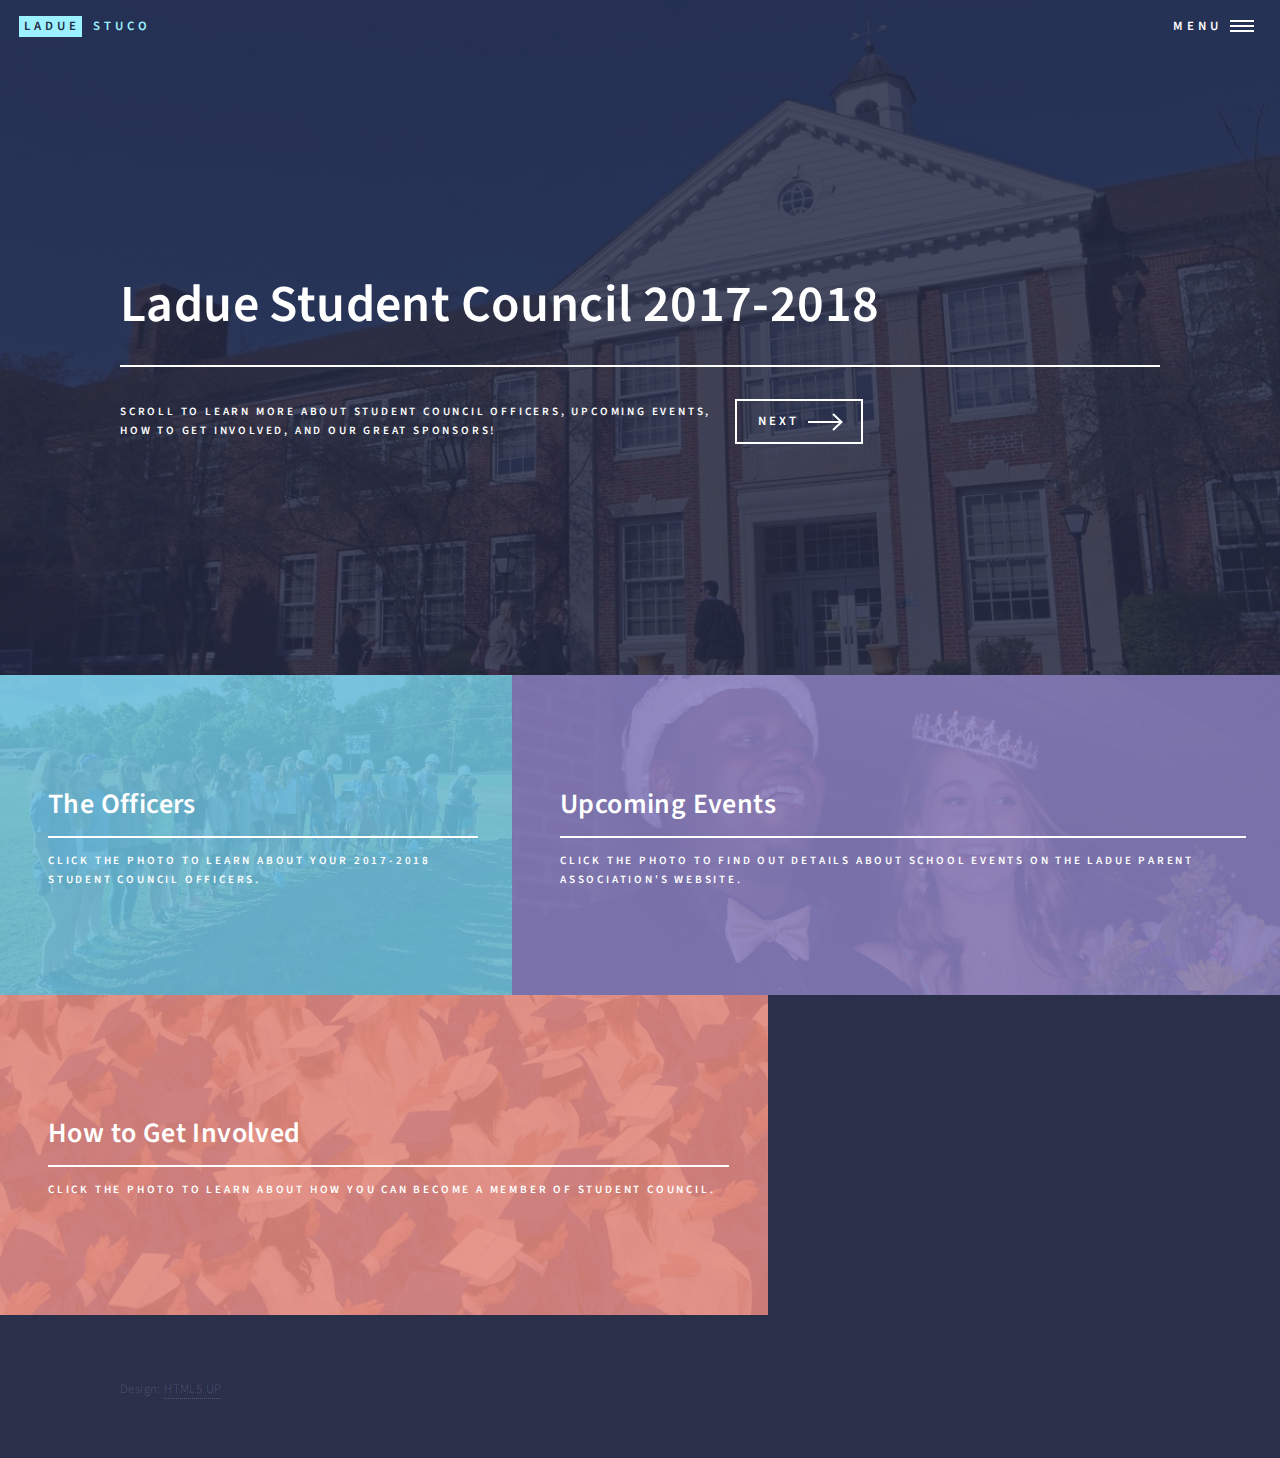
<file: html5up-forty/index.html>
<!DOCTYPE HTML>
<!--
	Forty by HTML5 UP
	html5up.net | @ajlkn
	Free for personal and commercial use under the CCA 3.0 license (html5up.net/license)
-->
<html>
	<head>
		<title>Ladue STUCO</title>
		<meta charset="utf-8" />
		<meta name="viewport" content="width=device-width, initial-scale=1, user-scalable=no" />
		<!--[if lte IE 8]><script src="assets/js/ie/html5shiv.js"></script><![endif]-->
		<link rel="stylesheet" href="assets/css/main.css" />
		<!--[if lte IE 9]><link rel="stylesheet" href="assets/css/ie9.css" /><![endif]-->
		<!--[if lte IE 8]><link rel="stylesheet" href="assets/css/ie8.css" /><![endif]-->
	</head>
	<body>

		<!-- Wrapper -->
			<div id="wrapper">

				<!-- Header -->
					<header id="header" class="alt">
						<a href="index.html" class="logo"><strong>Ladue</strong> <span>STUCO</span></a>
						<nav>
							<a href="#menu">Menu</a>
						</nav>
					</header>

				<!-- Menu -->
					<nav id="menu">
						<ul class="links">
							<li><a href="index.html">Home</a></li>
						</ul>
					</nav>

				<!-- Banner -->
					<section id="banner" class="major">
						<div class="inner">
							<header class="major">
								<h1>Ladue Student Council 2017-2018</h1>
							</header>
							<div class="content">
								<p>Scroll to learn more about Student Council officers, upcoming events, <br> how to get involved, and our great sponsors! </p>
								<ul class="actions">
									<li><a href="#one" class="button next scrolly">Next</a></li>
								</ul>
							</div>
						</div>
					</section>

				<!-- Main -->
					<div id="main">

						<!-- One -->
							<section id="one" class="tiles">
								<article>
									<span class="image">
										<img src="images/officer-banner.jpg" alt="" />
									</span>
									<header class="major">
										<h3><a href="officers.html" class="link">The Officers</a></h3>
										<p>Click the photo to learn about your 2017-2018 Student Council Officers.</p>
									</header>
								</article>
								<article>
									<span class="image">
										<img src="images/Prom-67.jpg" alt="" />
									</span>
									<header class="major">
										<h3><a href="events.html" class="link">Upcoming Events</a></h3>
										<p>Click the photo to find out details about school events on the Ladue Parent Association's website.</p>
									</header>
								</article>
								<article>
									<span class="image">
										<img src="images/grad.jpg" alt="" />
									</span>
									<header class="major">
										<h3><a href="involved.html" class="link">How to Get Involved</a></h3>
										<p>Click the photo to learn about how you can become a member of Student Council.</p>
									</header>
								<!--</article>-->
								<!--<article>-->
								<!--	<span class="image">-->
								<!--		<img src="images/stuco.jpg" alt="" />-->
								<!--	</span>-->
								<!--	<header class="major">-->
								<!--		<h3><a href="sponsors.html" class="link">Our Sponsors</a></h3>-->
								<!--		<p>Click the photo to find out more about our sponsors, Mr. Goldwasser and Mr. Saxton.</p>-->
								<!--	</header>-->
								</article>
							</section>
							

				<!-- Footer -->
					<footer id="footer">
						<div class="inner">
							
							<ul class="copyright">
								<li>Design: <a href="https://html5up.net">HTML5 UP</a></li>
							</ul>
						</div>
					</footer>

			</div>

		<!-- Scripts -->
			<script src="assets/js/jquery.min.js"></script>
			<script src="assets/js/jquery.scrolly.min.js"></script>
			<script src="assets/js/jquery.scrollex.min.js"></script>
			<script src="assets/js/skel.min.js"></script>
			<script src="assets/js/util.js"></script>
			<!--[if lte IE 8]><script src="assets/js/ie/respond.min.js"></script><![endif]-->
			<script src="assets/js/main.js"></script>

	</body>
</html>
</file>
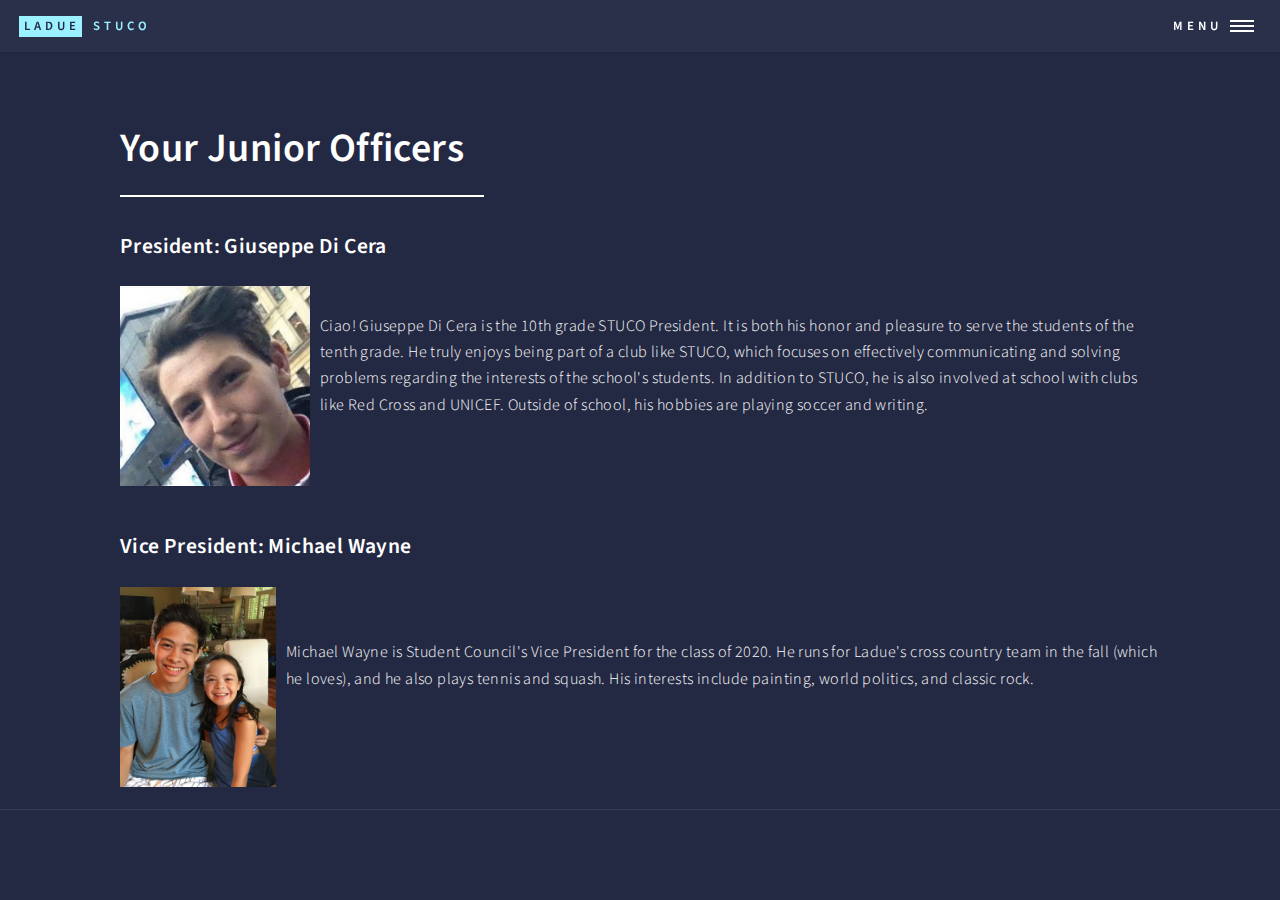
<file: html5up-forty/10thof.html>
<!DOCTYPE HTML>
<!--
	Forty by HTML5 UP
	html5up.net | @ajlkn
	Free for personal and commercial use under the CCA 3.0 license (html5up.net/license)
-->
<html>
	<head>
		<title>Your Sophomore Officers</title>
		<meta charset="utf-8" />
		<meta name="viewport" content="width=device-width, initial-scale=1, user-scalable=no" />
		<!--[if lte IE 8]><script src="assets/js/ie/html5shiv.js"></script><![endif]-->
		<link rel="stylesheet" href="assets/css/main.css" />
		<!--[if lte IE 9]><link rel="stylesheet" href="assets/css/ie9.css" /><![endif]-->
		<!--[if lte IE 8]><link rel="stylesheet" href="assets/css/ie8.css" /><![endif]-->
	</head>
	<body>

		<!-- Wrapper -->
			<div id="wrapper">

				<!-- Header -->
					<header id="header">
						<a href="index.html" class="logo"><strong>Ladue</strong> <span>STUCO</span></a>
						<nav>
							<a href="#menu">Menu</a>
						</nav>
					</header>

				<!-- Menu -->
			<nav id="menu">
						<ul class="links">
							<li><a href="index.html">Home</a></li>
						</ul>
					</nav>

				<!-- Main -->
					<div id="main" class="alt">

						<!-- One -->
								<section id="one">
								<div class="inner">
									<header class="major">
										<h1>Your Junior Officers</h1>
									</header>
									<h3>President: Giuseppe Di Cera</h3>
									<img src= "images/GDC.jpg" height= "200" width= "200">
									<br>
									<p>Ciao! Giuseppe Di Cera is the 10th grade STUCO President. It is both his honor and pleasure to serve the students of the tenth grade. He truly enjoys being part of a  club like STUCO, which focuses on effectively communicating and solving problems regarding the interests of the school's students. In addition to STUCO, he is also involved at school with clubs like Red Cross and UNICEF. Outside of school, his hobbies are playing soccer and writing. </p>
									<br><br><br>
									<h3>Vice President: Michael Wayne</h3>
									<img src= "images/Michael.jpg" height= "200" width= "166">
									<br><br>
									<p>Michael Wayne is Student Council's Vice President for the class of 2020. He runs for Ladue's cross country team in the fall (which he loves), and he also plays tennis and squash. His interests include painting, world politics, and classic rock.</p>
									<br><br>
									<!--<h3>Treasurer: Monty Rickey</h3>-->
									<!--<img src= "images/Monty.jpg" height= "200" width= "150">-->
									<!--<br><br><br>-->
									<!--<p>Monty Rickey is a junior, who enjoys sports, she runs cross country and swims. She is also involved in German Honor Society, NHS, and DECA. Her favorite activities include sleeping in late, eating ice cream, and watching Dance Moms.</p>-->
									<!--<br><br><br>-->
									<!--<h3>Secretary: Ope Falako</h3>-->
									<!--<p>Ope...</p>-->
								</div>
							</section>


		<!-- Scripts -->
			<script src="assets/js/jquery.min.js"></script>
			<script src="assets/js/jquery.scrolly.min.js"></script>
			<script src="assets/js/jquery.scrollex.min.js"></script>
			<script src="assets/js/skel.min.js"></script>
			<script src="assets/js/util.js"></script>
			<!--[if lte IE 8]><script src="assets/js/ie/respond.min.js"></script><![endif]-->
			<script src="assets/js/main.js"></script>

	</body>
</html>
</file>
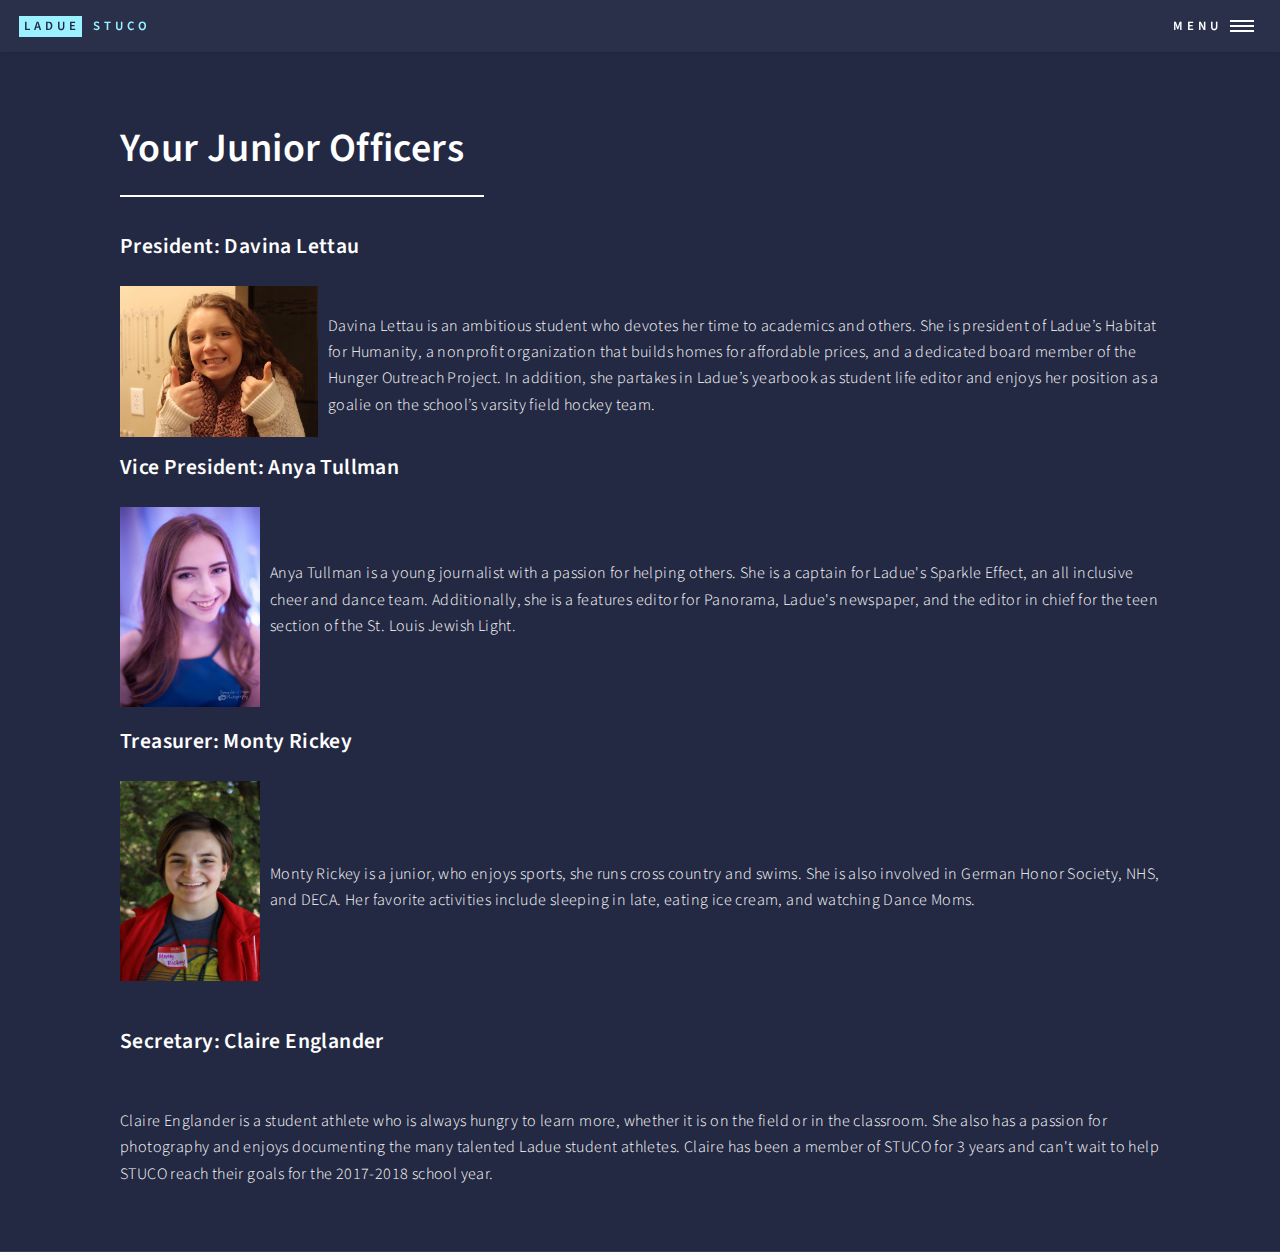
<file: html5up-forty/11thof.html>
<!DOCTYPE HTML>
<!--
	Forty by HTML5 UP
	html5up.net | @ajlkn
	Free for personal and commercial use under the CCA 3.0 license (html5up.net/license)
-->
<html>
	<head>
		<title>Your Junior Officers</title>
		<meta charset="utf-8" />
		<meta name="viewport" content="width=device-width, initial-scale=1, user-scalable=no" />
		<!--[if lte IE 8]><script src="assets/js/ie/html5shiv.js"></script><![endif]-->
		<link rel="stylesheet" href="assets/css/main.css" />
		<!--[if lte IE 9]><link rel="stylesheet" href="assets/css/ie9.css" /><![endif]-->
		<!--[if lte IE 8]><link rel="stylesheet" href="assets/css/ie8.css" /><![endif]-->
	</head>
	<body>

		<!-- Wrapper -->
			<div id="wrapper">

				<!-- Header -->
					<header id="header">
						<a href="index.html" class="logo"><strong>Ladue</strong> <span>STUCO</span></a>
						<nav>
							<a href="#menu">Menu</a>
						</nav>
					</header>

				<!-- Menu -->
					<nav id="menu">
						<ul class="links">
							<li><a href="index.html">Home</a></li>
						</ul>
					</nav>

				<!-- Main -->
					<div id="main" class="alt">

						<!-- One -->
								<section id="one">
								<div class="inner">
									<header class="major">
										<h1>Your Junior Officers</h1>
									</header>
									<h3>President: Davina Lettau</h3>
									<img src= "images/Davina.jpg" height= 20% width= 20%>
									<br>
									<p>Davina Lettau is an ambitious student who devotes her time to academics and others. She is president of Ladue’s Habitat for Humanity, a nonprofit organization that builds homes for affordable prices, and a dedicated board member of the Hunger Outreach Project. In addition, she partakes in Ladue’s yearbook as student life editor and enjoys her position as a goalie on the school’s varsity field hockey team.</p>
									<h3>Vice President: Anya Tullman</h3>
									<img src= "images/Anya.JPG" height= "200" width= "150">
									<br><br>
									<p>Anya Tullman is a young journalist with a passion for helping others. She is a captain for Ladue's Sparkle Effect, an all inclusive cheer and dance team. Additionally, she is a features editor for Panorama, Ladue's newspaper, and the editor in chief for the teen section of the St. Louis Jewish Light.</p>
									<br><br>
									<h3>Treasurer: Monty Rickey</h3>
									<img src= "images/Monty.jpg" height= "200" width= "150">
									<br><br><br>
									<p>Monty Rickey is a junior, who enjoys sports, she runs cross country and swims. She is also involved in German Honor Society, NHS, and DECA. Her favorite activities include sleeping in late, eating ice cream, and watching Dance Moms.</p>
									<br><br><br>
									<h3>Secretary: Claire Englander</h3>
								
									<br>
									<p>Claire Englander is a student athlete who is always hungry to learn more, whether it is on the field or in the classroom. She also has a passion for photography and enjoys documenting the many talented Ladue student athletes. Claire has been a member of STUCO for 3 years and can't wait to help STUCO reach their goals for the 2017-2018 school year. </p>
								</div>
							</section>

					</div>



		<!-- Scripts -->
			<script src="assets/js/jquery.min.js"></script>
			<script src="assets/js/jquery.scrolly.min.js"></script>
			<script src="assets/js/jquery.scrollex.min.js"></script>
			<script src="assets/js/skel.min.js"></script>
			<script src="assets/js/util.js"></script>
			<!--[if lte IE 8]><script src="assets/js/ie/respond.min.js"></script><![endif]-->
			<script src="assets/js/main.js"></script>

	</body>
</html>
</file>
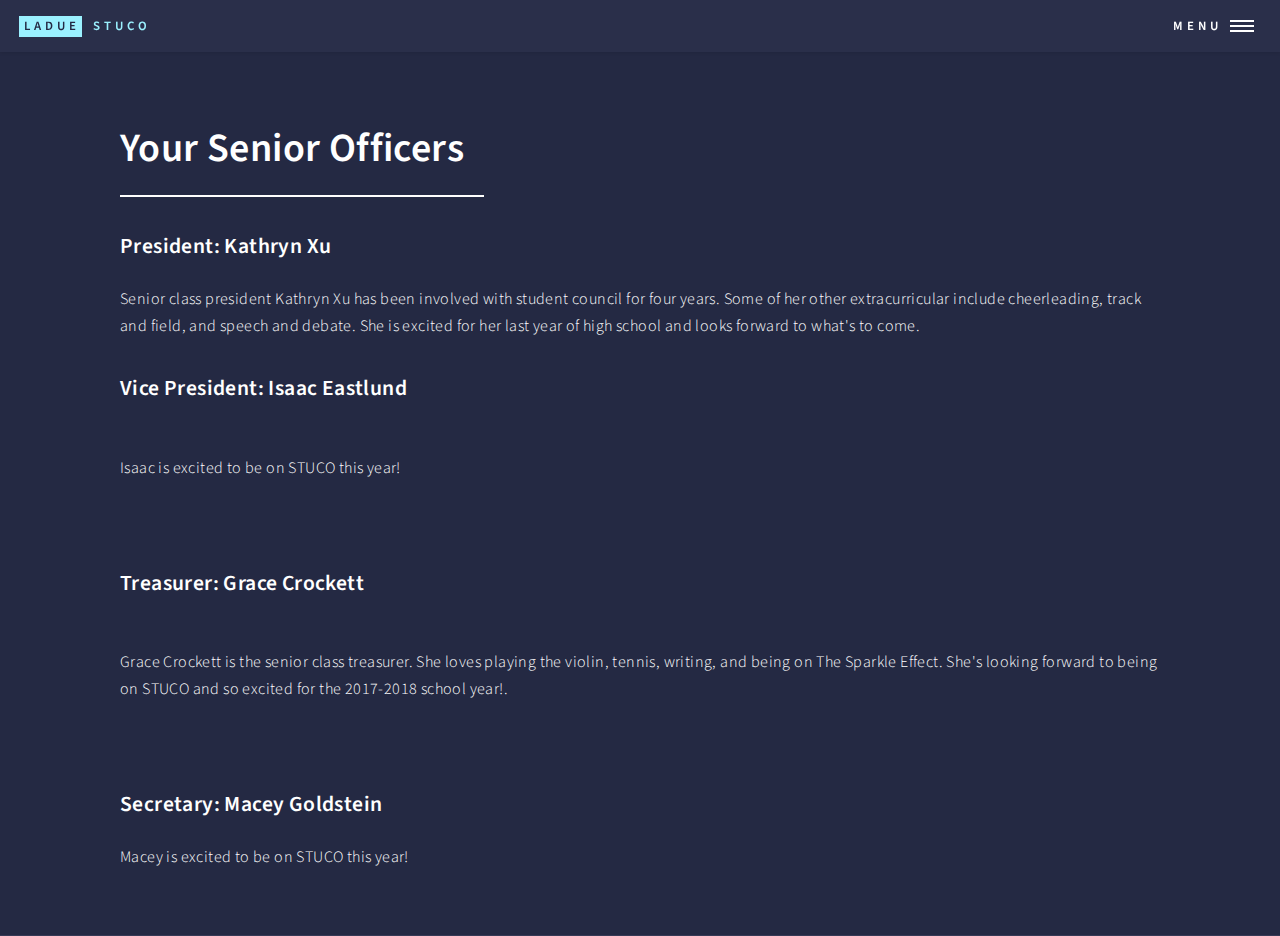
<file: html5up-forty/12thof.html>
<!DOCTYPE HTML>
<!--
	Forty by HTML5 UP
	html5up.net | @ajlkn
	Free for personal and commercial use under the CCA 3.0 license (html5up.net/license)
-->
<html>
	<head>
		<title>Your Senior Officers</title>
		<meta charset="utf-8" />
		<meta name="viewport" content="width=device-width, initial-scale=1, user-scalable=no" />
		<!--[if lte IE 8]><script src="assets/js/ie/html5shiv.js"></script><![endif]-->
		<link rel="stylesheet" href="assets/css/main.css" />
		<!--[if lte IE 9]><link rel="stylesheet" href="assets/css/ie9.css" /><![endif]-->
		<!--[if lte IE 8]><link rel="stylesheet" href="assets/css/ie8.css" /><![endif]-->
	</head>
	<body>

		<!-- Wrapper -->
			<div id="wrapper">

				<!-- Header -->
					<header id="header">
						<a href="index.html" class="logo"><strong>Ladue</strong> <span>STUCO</span></a>
						<nav>
							<a href="#menu">Menu</a>
						</nav>
					</header>

				<!-- Menu -->
					<nav id="menu">
						<ul class="links">
							<li><a href="index.html">Home</a></li>
						</ul>
					</nav>

				<!-- Main -->
					<div id="main" class="alt">

						<!-- One -->
								<section id="one">
								<div class="inner">
									<header class="major">
										<h1>Your Senior Officers</h1>
									</header>
									<h3>President: Kathryn Xu</h3>
									<p>Senior class president Kathryn Xu has been involved with student council for four years. Some of her other extracurricular include cheerleading, track and field, and speech and debate. She is excited for her last year of high school and looks forward to what's to come.</p>
									<h3>Vice President: Isaac Eastlund</h3>
									<br>
									<p>Isaac is excited to be on STUCO this year!</p>
									<br><br>
									<h3>Treasurer: Grace Crockett</h3>
									<br>
									<p>Grace Crockett is the senior class treasurer. She loves playing the violin, tennis, writing, and being on The Sparkle Effect. She's looking forward to being on STUCO and so excited for the 2017-2018 school year!.</p>
									<br><br>
									<h3>Secretary: Macey Goldstein</h3>
									<p>Macey is excited to be on STUCO this year!</p>
								</div>
							</section>

					</div>

		<!-- Scripts -->
			<script src="assets/js/jquery.min.js"></script>
			<script src="assets/js/jquery.scrolly.min.js"></script>
			<script src="assets/js/jquery.scrollex.min.js"></script>
			<script src="assets/js/skel.min.js"></script>
			<script src="assets/js/util.js"></script>
			<!--[if lte IE 8]><script src="assets/js/ie/respond.min.js"></script><![endif]-->
			<script src="assets/js/main.js"></script>

	</body>
</html>
</file>
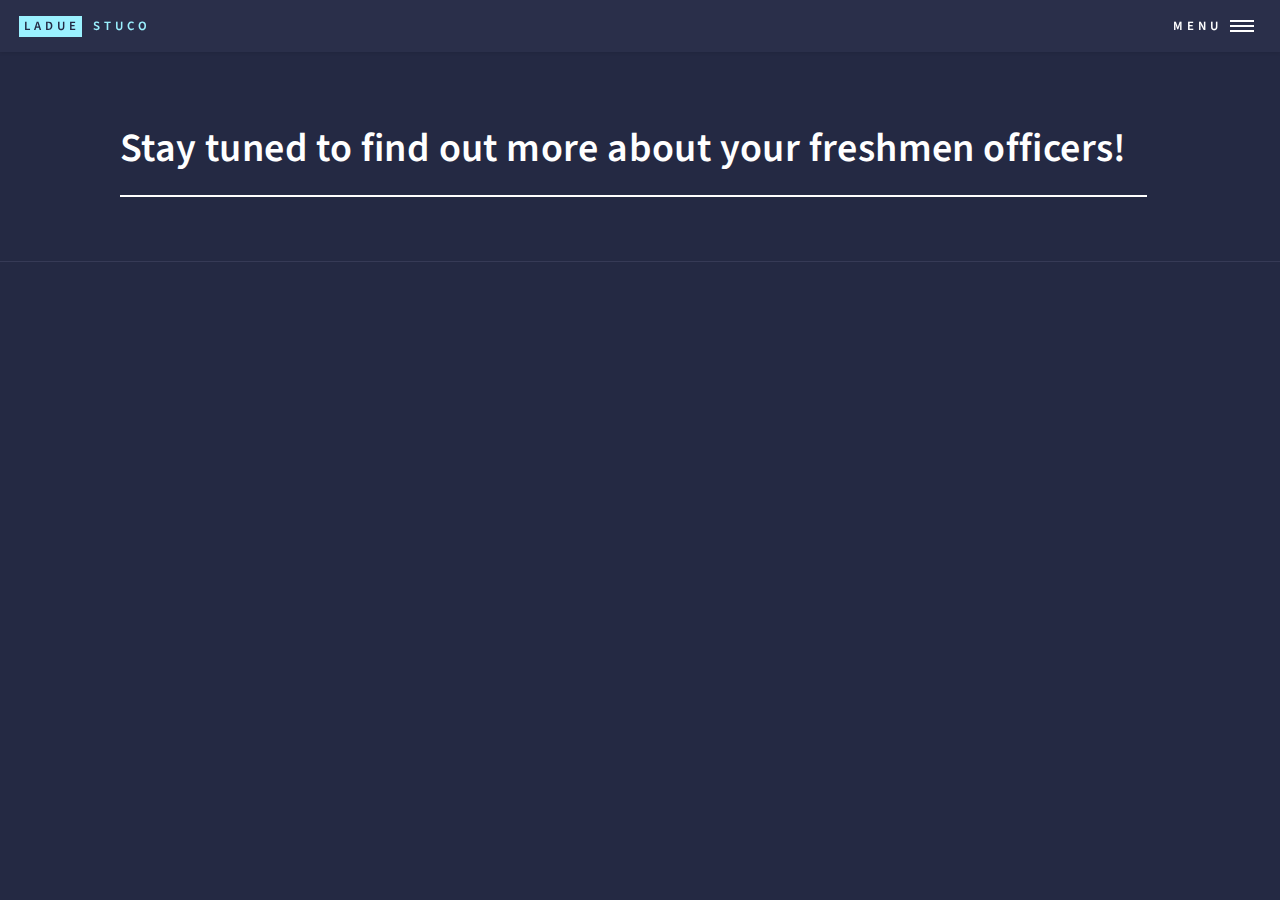
<file: html5up-forty/9thof.html>
<!DOCTYPE HTML>
<!--
	Forty by HTML5 UP
	html5up.net | @ajlkn
	Free for personal and commercial use under the CCA 3.0 license (html5up.net/license)
-->
<html>
	<head>
		<title>Your Freshman Officers</title>
		<meta charset="utf-8" />
		<meta name="viewport" content="width=device-width, initial-scale=1, user-scalable=no" />
		<!--[if lte IE 8]><script src="assets/js/ie/html5shiv.js"></script><![endif]-->
		<link rel="stylesheet" href="assets/css/main.css" />
		<!--[if lte IE 9]><link rel="stylesheet" href="assets/css/ie9.css" /><![endif]-->
		<!--[if lte IE 8]><link rel="stylesheet" href="assets/css/ie8.css" /><![endif]-->
	</head>
	<body>

		<!-- Wrapper -->
			<div id="wrapper">

				<!-- Header -->
					<header id="header">
						<a href="index.html" class="logo"><strong>Ladue</strong> <span>STUCO</span></a>
						<nav>
							<a href="#menu">Menu</a>
						</nav>
					</header>

				<!-- Menu -->
					<nav id="menu">
						<ul class="links">
							<li><a href="index.html">Home</a></li>
						</ul>
					</nav>

				<!-- Main -->
					<div id="main" class="alt">

						<!-- One -->
							<section id="one">
								<div class="inner">
									<header class="major">
										<h1>Stay tuned to find out more about your freshmen officers!</h1>
									</header>
								
							</section>

					</div>


		<!-- Scripts -->
			<script src="assets/js/jquery.min.js"></script>
			<script src="assets/js/jquery.scrolly.min.js"></script>
			<script src="assets/js/jquery.scrollex.min.js"></script>
			<script src="assets/js/skel.min.js"></script>
			<script src="assets/js/util.js"></script>
			<!--[if lte IE 8]><script src="assets/js/ie/respond.min.js"></script><![endif]-->
			<script src="assets/js/main.js"></script>

	</body>
</html>
</file>
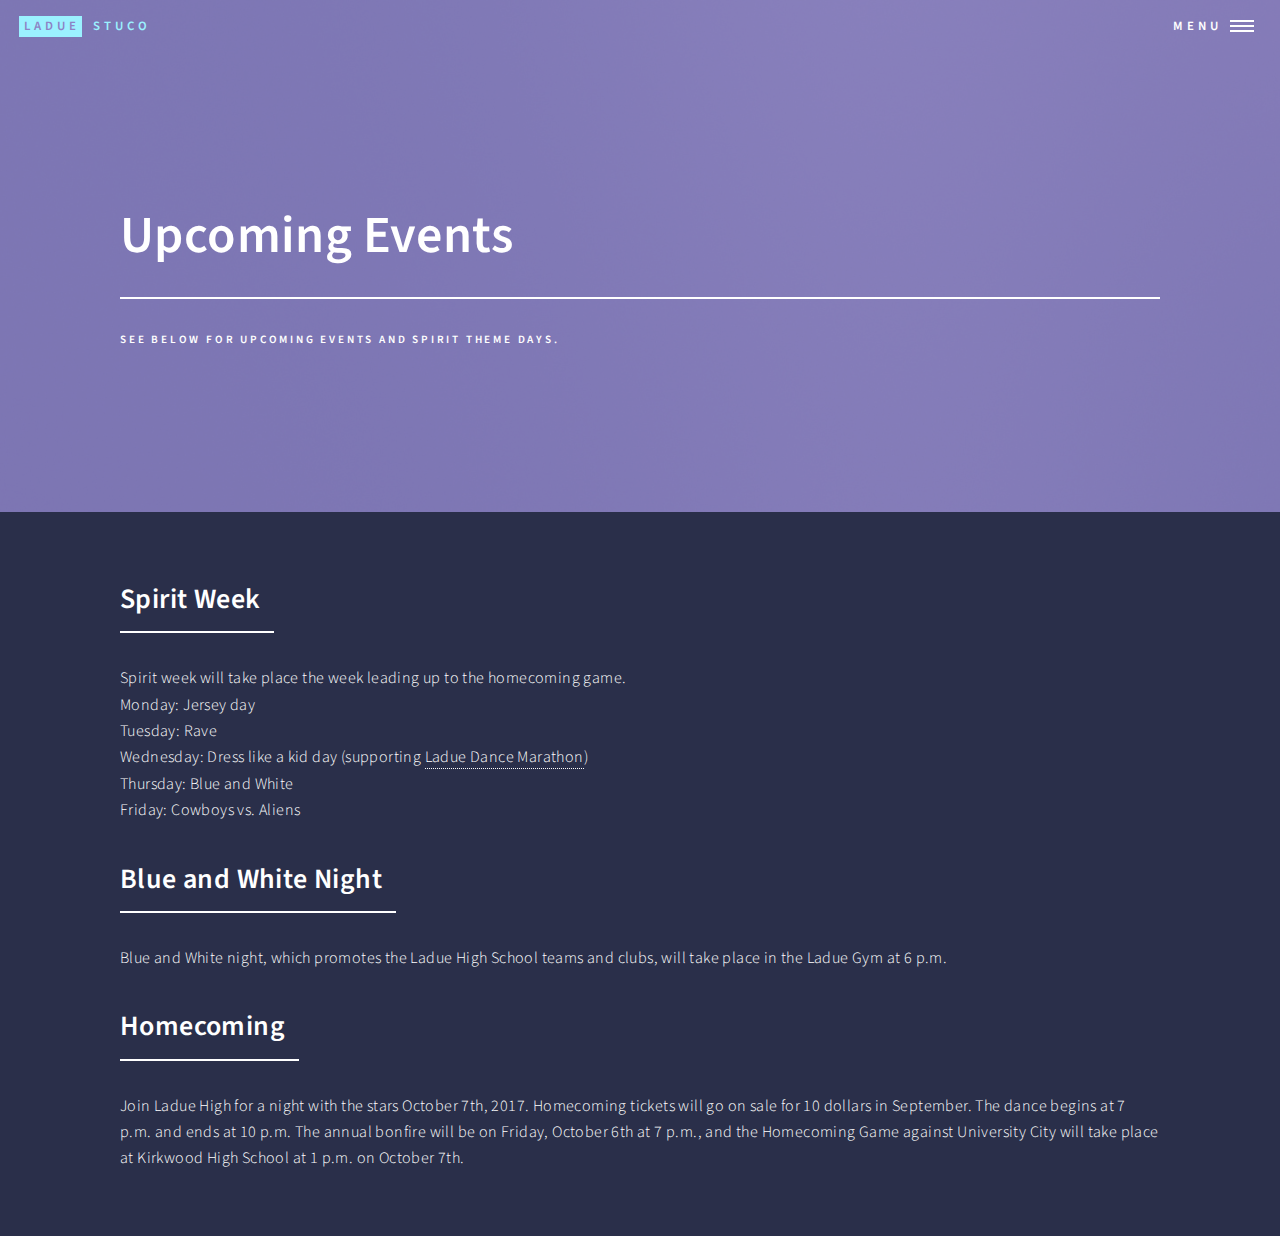
<file: html5up-forty/events.html>
<!DOCTYPE HTML>
<!--
	Forty by HTML5 UP
	html5up.net | @ajlkn
	Free for personal and commercial use under the CCA 3.0 license (html5up.net/license)
-->
<html>
	<head>
		<title>Ladue STUCO</title>
		<meta charset="utf-8" />
		<meta name="viewport" content="width=device-width, initial-scale=1, user-scalable=no" />
		<!--[if lte IE 8]><script src="assets/js/ie/html5shiv.js"></script><![endif]-->
		<link rel="stylesheet" href="assets/css/main.css" />
		<!--[if lte IE 9]><link rel="stylesheet" href="assets/css/ie9.css" /><![endif]-->
		<!--[if lte IE 8]><link rel="stylesheet" href="assets/css/ie8.css" /><![endif]-->
	</head>
	<body>

		<!-- Wrapper -->
			<div id="wrapper">

				<!-- Header -->
				<!-- Note: The "styleN" class below should match that of the banner element. -->
					<header id="header" class="alt style2">
						<a href="index.html" class="logo"><strong>Ladue</strong> <span>STUCO</span></a>
						<nav>
							<a href="#menu">Menu</a>
						</nav>
					</header>

				<!-- Menu -->
	<nav id="menu">
						<ul class="links">
							<li><a href="index.html">Home</a></li>
						</ul>
					</nav>

				<!-- Banner -->
				<!-- Note: The "styleN" class below should match that of the header element. -->
					<section id="banner" class="style2">
						<div class="inner">
							<span class="image">
								<img src="images/pic07.jpg" alt="" />
							</span>
							<header class="major">
								<h1>Upcoming Events</h1>
							</header>
							<div class="content">
								<p>See below for upcoming events and spirit theme days.</p>
							</div
						</div>
					</section>

				<!-- Main -->
					<div id="main">

						<!-- One -->
							<section id="one">
								<div class="inner">
									
										<header class="major">
										<h2>Spirit Week</h2>
									</header>
									<p>Spirit week will take place the week leading up to the homecoming game. <br> Monday: Jersey day <br>
									Tuesday: Rave <br>
									Wednesday: Dress like a kid day (supporting <a href="https://www.laduedm.com/">Ladue Dance Marathon</a>) <br>
									Thursday: Blue and White <br>
									Friday: Cowboys vs. Aliens
									</p>
									
										<header class="major">
										<h2>Blue and White Night</h2>
									</header>
									<p>Blue and White night, which promotes the Ladue High School teams and clubs, will take place in the Ladue Gym at 6 p.m. </p>
									
									
									<header class="major">
										<h2>Homecoming</h2>
									</header>
									<p>Join Ladue High for a night with the stars October 7th, 2017. Homecoming tickets will go on sale for 10 dollars in September. The dance begins at 7 p.m. and ends at 10 p.m. The annual bonfire will be on Friday, October 6th at 7 p.m., and the Homecoming Game against University City will take place at Kirkwood High School at 1 p.m. on October 7th.</p>
									
						
								</div>
							</section>

						<!-- Two -->

			</div>

		<!-- Scripts -->
			<script src="assets/js/jquery.min.js"></script>
			<script src="assets/js/jquery.scrolly.min.js"></script>
			<script src="assets/js/jquery.scrollex.min.js"></script>
			<script src="assets/js/skel.min.js"></script>
			<script src="assets/js/util.js"></script>
			<!--[if lte IE 8]><script src="assets/js/ie/respond.min.js"></script><![endif]-->
			<script src="assets/js/main.js"></script>

	</body>
</html>
</file>
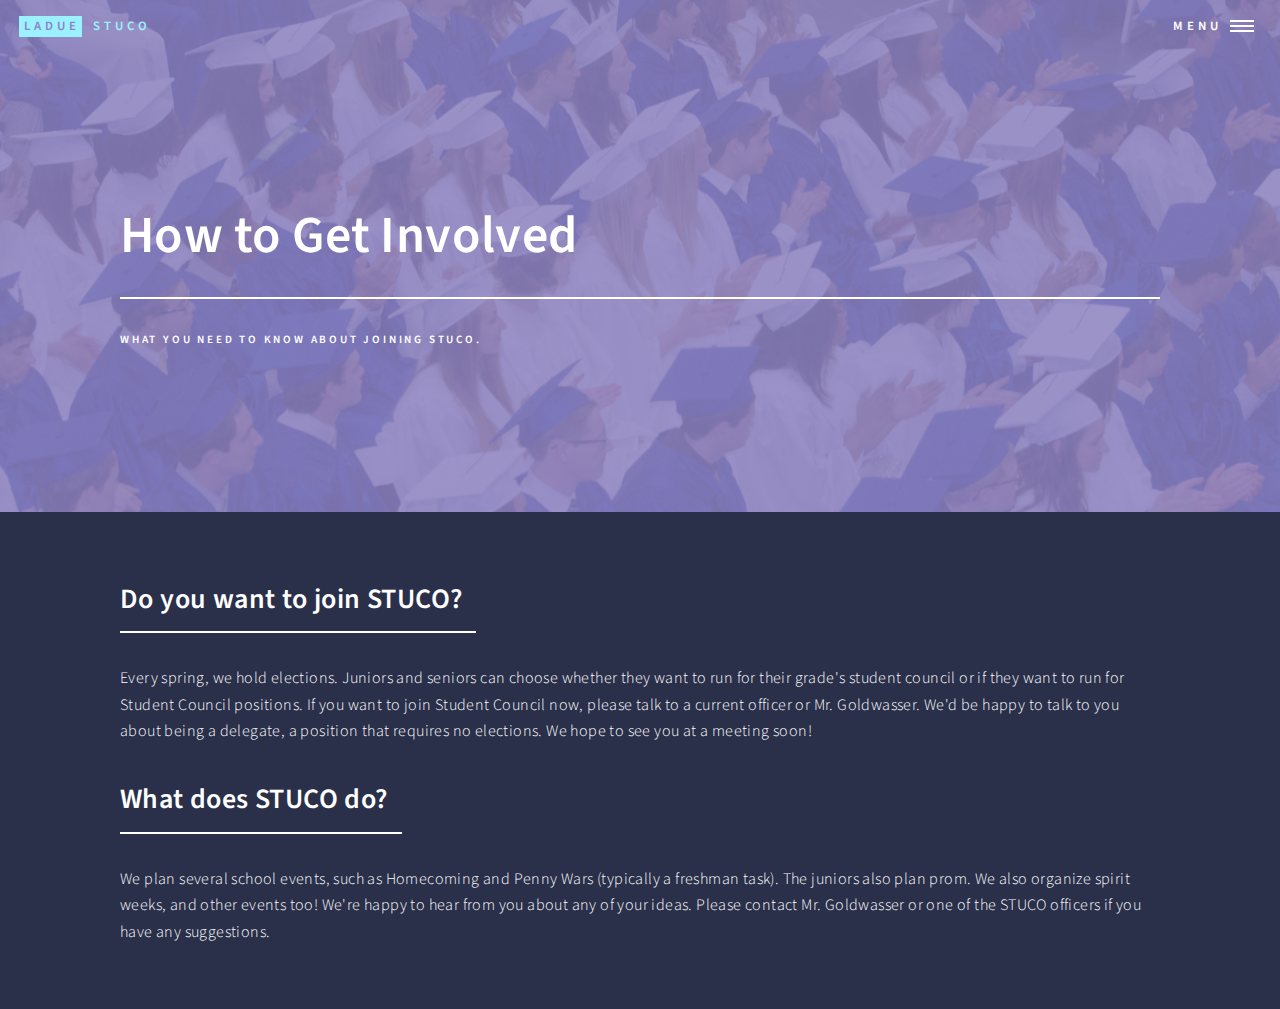
<file: html5up-forty/involved.html>
<!DOCTYPE HTML>
<!--
	Forty by HTML5 UP
	html5up.net | @ajlkn
	Free for personal and commercial use under the CCA 3.0 license (html5up.net/license)
-->
<html>
	<head>
		<title>How To Get Involved</title>
		<meta charset="utf-8" />
		<meta name="viewport" content="width=device-width, initial-scale=1, user-scalable=no" />
		<!--[if lte IE 8]><script src="assets/js/ie/html5shiv.js"></script><![endif]-->
		<link rel="stylesheet" href="assets/css/main.css" />
		<!--[if lte IE 9]><link rel="stylesheet" href="assets/css/ie9.css" /><![endif]-->
		<!--[if lte IE 8]><link rel="stylesheet" href="assets/css/ie8.css" /><![endif]-->
	</head>
	<body>

		<!-- Wrapper -->
			<div id="wrapper">

				<!-- Header -->
				<!-- Note: The "styleN" class below should match that of the banner element. -->
					<header id="header" class="alt style2">
						<a href="index.html" class="logo"><strong>Ladue</strong> <span>STUCO</span></a>
						<nav>
							<a href="#menu">Menu</a>
						</nav>
					</header>

				<!-- Menu -->
	<nav id="menu">
						<ul class="links">
							<li><a href="index.html">Home</a></li>
						</ul>
					</nav>

				<!-- Banner -->
				<!-- Note: The "styleN" class below should match that of the header element. -->
					<section id="banner" class="style2">
						<div class="inner">
							<span class="image">
								<img src="images/grad.jpg" alt="" />
							</span>
							<header class="major">
								<h1>How to Get Involved</h1>
							</header>
							<div class="content">
								<p>What you need to know about joining STUCO.</p>
							</div>
						</div>
					</section>

				<!-- Main -->
					<div id="main">

						<!-- One -->
							<section id="one">
								<div class="inner">
									<header class="major">
										<h2>Do you want to join STUCO?</h2>
									</header>
									<p>Every spring, we hold elections. Juniors and seniors can choose whether they want to run for their grade's student council or if they want to run for Student Council positions. If you want to join Student Council now, please talk to a current officer or Mr. Goldwasser. We'd be happy to talk to you about being a delegate, a position that requires no elections. We hope to see you at a meeting soon! </p>
									<header>
									<div class="inner">
									<header class="major">	
										<h2>What does STUCO do?</h2>
									</header>
									<p>We plan several school events, such as Homecoming and Penny Wars (typically a freshman task). The juniors also plan prom. We also organize spirit weeks, and other events too! We're happy to hear from you about any of your ideas. Please contact Mr. Goldwasser or one of the STUCO officers if you have any suggestions.</p>
								</div>
								</div>
							</section>

				
			</div>

		<!-- Scripts -->
			<script src="assets/js/jquery.min.js"></script>
			<script src="assets/js/jquery.scrolly.min.js"></script>
			<script src="assets/js/jquery.scrollex.min.js"></script>
			<script src="assets/js/skel.min.js"></script>
			<script src="assets/js/util.js"></script>
			<!--[if lte IE 8]><script src="assets/js/ie/respond.min.js"></script><![endif]-->
			<script src="assets/js/main.js"></script>

	</body>
</html>
</file>
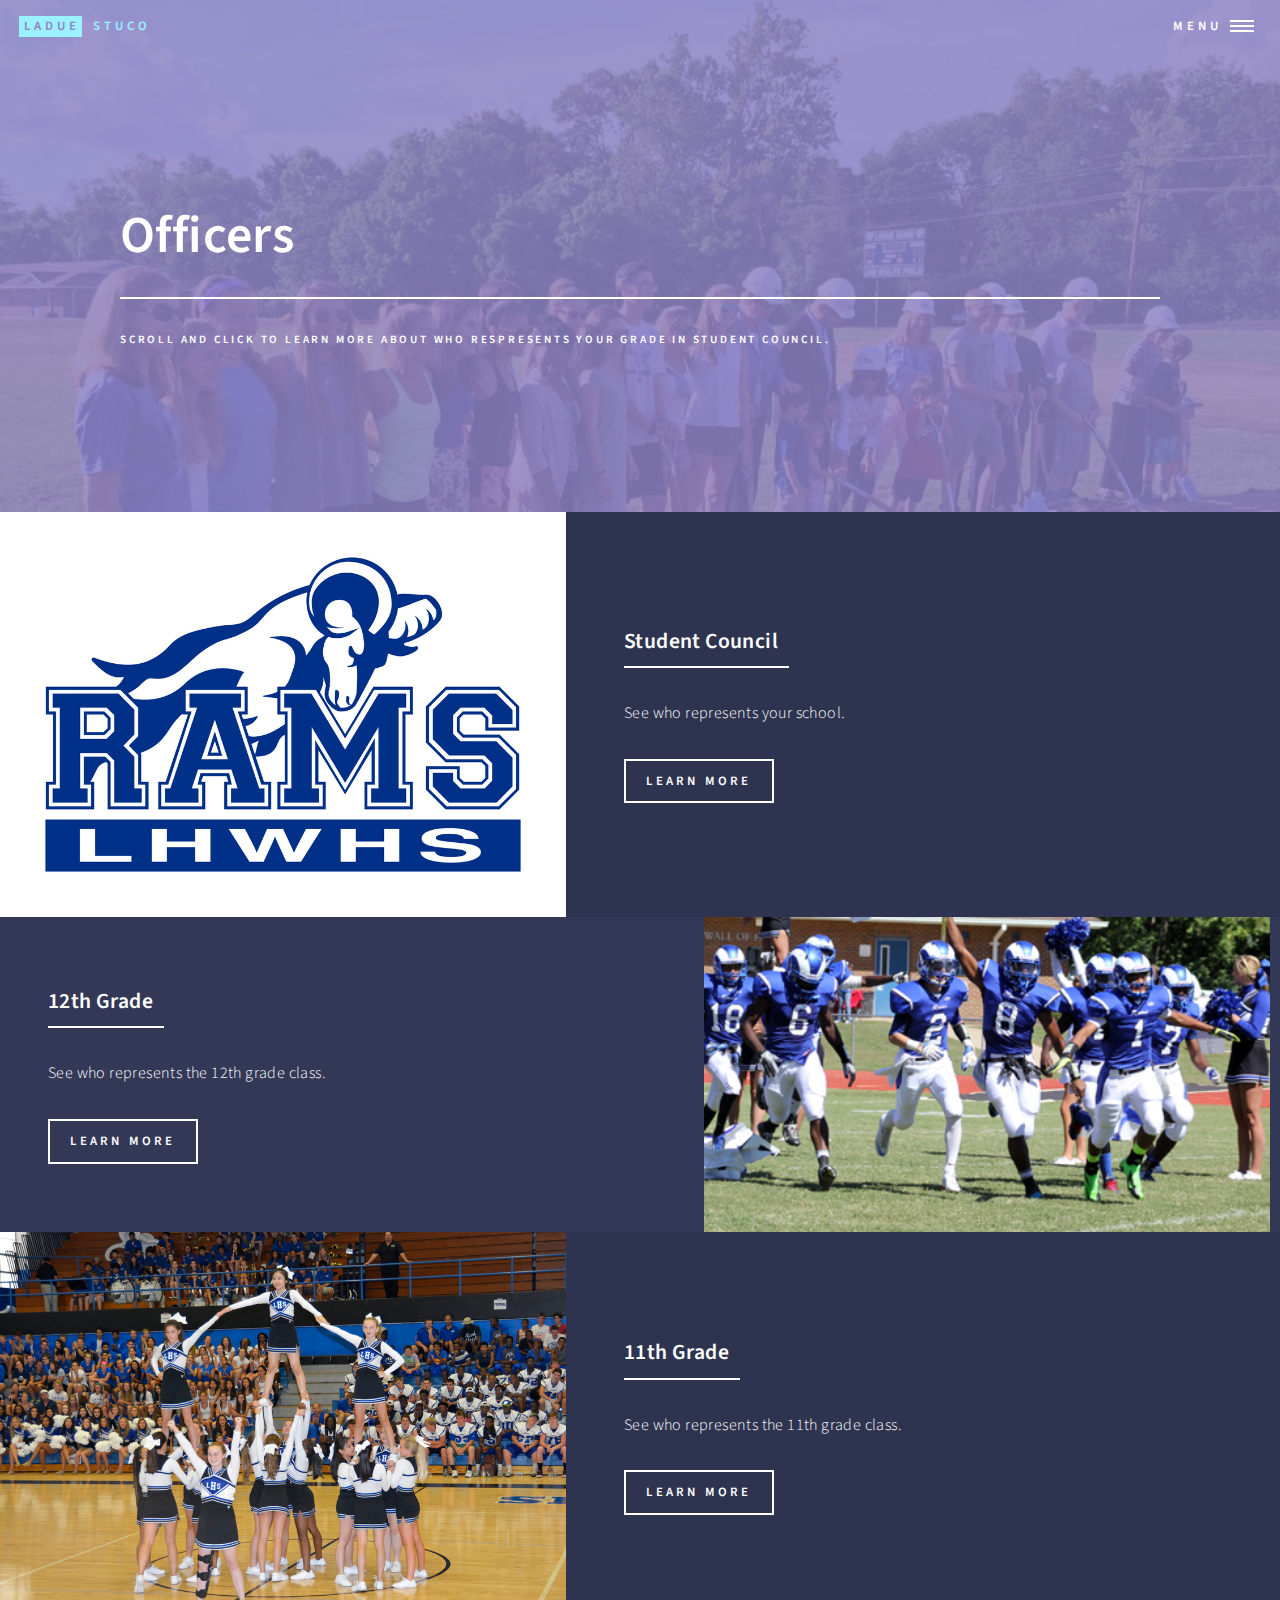
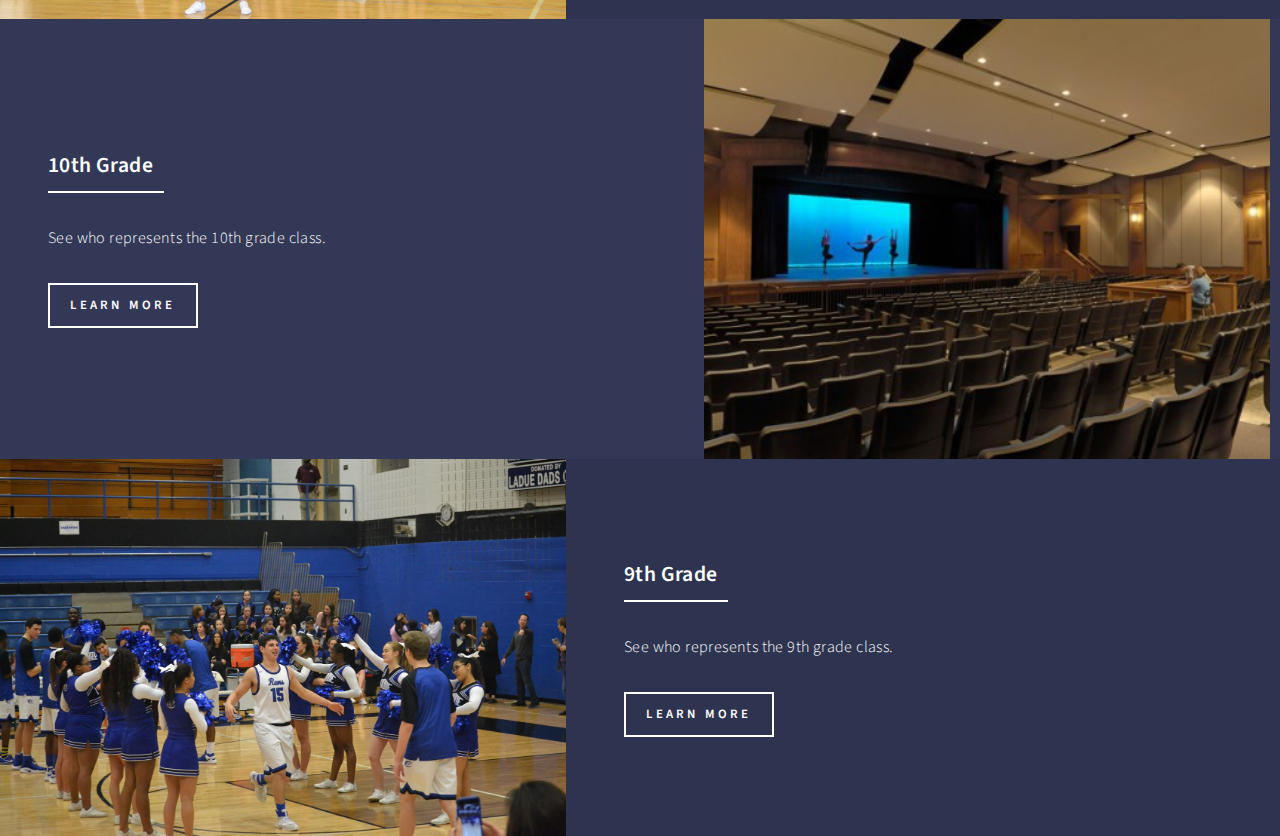
<file: html5up-forty/officers.html>
<!DOCTYPE HTML>
<!--
	Forty by HTML5 UP
	html5up.net | @ajlkn
	Free for personal and commercial use under the CCA 3.0 license (html5up.net/license)
-->
<html>
	<head>
		<title>About Your Officers</title>
		<meta charset="utf-8" />
		<meta name="viewport" content="width=device-width, initial-scale=1, user-scalable=no" />
		<!--[if lte IE 8]><script src="assets/js/ie/html5shiv.js"></script><![endif]-->
		<link rel="stylesheet" href="assets/css/main.css" />
		<!--[if lte IE 9]><link rel="stylesheet" href="assets/css/ie9.css" /><![endif]-->
		<!--[if lte IE 8]><link rel="stylesheet" href="assets/css/ie8.css" /><![endif]-->
	</head>
	<body>

		<!-- Wrapper -->
			<div id="wrapper">

				<!-- Header -->
				<!-- Note: The "styleN" class below should match that of the banner element. -->
					<header id="header" class="alt style2">
						<a href="index.html" class="logo"><strong>Ladue</strong> <span>STUCO</span></a>
						<nav>
							<a href="#menu">Menu</a>
						</nav>
					</header>

				<!-- Menu -->
				<nav id="menu">
						<ul class="links">
							<li><a href="index.html">Home</a></li>
						</ul>
					</nav>

				<!-- Banner -->
				<!-- Note: The "styleN" class below should match that of the header element. -->
					<section id="banner" class="style2">
						<div class="inner">
							<span class="image">
								<img src="images/officer-banner.jpg" alt="" />
							</span>
							<header class="major">
								<h1>Officers</h1>
							</header>
							<div class="content">
								<p>Scroll and click to learn more about who respresents your grade in Student Council.</p>
							</div>
						</div>
					</section>

				<!-- Main -->
					<div id="main">


						<!-- Two -->
							<section id="two" class="spotlights">
								<section>
									<a href="STUCOof.html" class="image">
										<img src="images/rams.jpg" alt="" data-position="center center" />
									</a>
									<div class="content">
										<div class="inner">
											<header class="major">
												<h3>Student Council</h3>
											</header>
											<p>See who represents your school.</p>
											<ul class="actions">
												<li><a href="STUCOof.html" class="button">Learn more</a></li>
											</ul>
										</div>
									</div>
								</section>
								<section>
									<a href="12thof.html" class="image">
										<img src="images/12image.jpg" alt="" data-position="top center" />
									</a>
									<div class="content">
										<div class="inner">
											<header class="major">
												<h3>12th Grade</h3>
											</header>
											<p>See who represents the 12th grade class.</p>
											<ul class="actions">
												<li><a href="12thof.html" class="button">Learn more</a></li>
											</ul>
										</div>
									</div>
								</section>
								<section>
									<a href="11thof.html" class="image">
										<img src="images/11image.jpg" alt="" data-position="25% 25%" />
									</a>
									<div class="content">
										<div class="inner">
											<header class="major">
												<h3>11th Grade</h3>
											</header>
											<p>See who represents the 11th grade class.</p>
											<ul class="actions">
												<li><a href="11thof.html" class="button">Learn more</a></li>
											</ul>
										</div>
									</div>
								</section>
								<section>
									<a href="10thof.html" class="image">
										<img src="images/10image.jpg" alt="" data-position="25% 25%" />
									</a>
									<div class="content">
										<div class="inner">
											<header class="major">
												<h3>10th Grade</h3>
											</header>
											<p>See who represents the 10th grade class.</p>
											<ul class="actions">
												<li><a href="10thof.html" class="button">Learn more</a></li>
											</ul>
										</div>
									</div>
								</section><section>
									<a href="9thof.html" class="image">
										<img src="images/9image.jpg" alt="" data-position="25% 25%" />
									</a>
									<div class="content">
										<div class="inner">
											<header class="major">
												<h3>9th Grade</h3>
											</header>
											<p>See who represents the 9th grade class.</p>
											<ul class="actions">
												<li><a href="9thof.html" class="button">Learn more</a></li>
											</ul>
										</div>
									</div>
								</section>
							</section>

			</div>

		<!-- Scripts -->
			<script src="assets/js/jquery.min.js"></script>
			<script src="assets/js/jquery.scrolly.min.js"></script>
			<script src="assets/js/jquery.scrollex.min.js"></script>
			<script src="assets/js/skel.min.js"></script>
			<script src="assets/js/util.js"></script>
			<!--[if lte IE 8]><script src="assets/js/ie/respond.min.js"></script><![endif]-->
			<script src="assets/js/main.js"></script>

	</body>
</html>
</file>
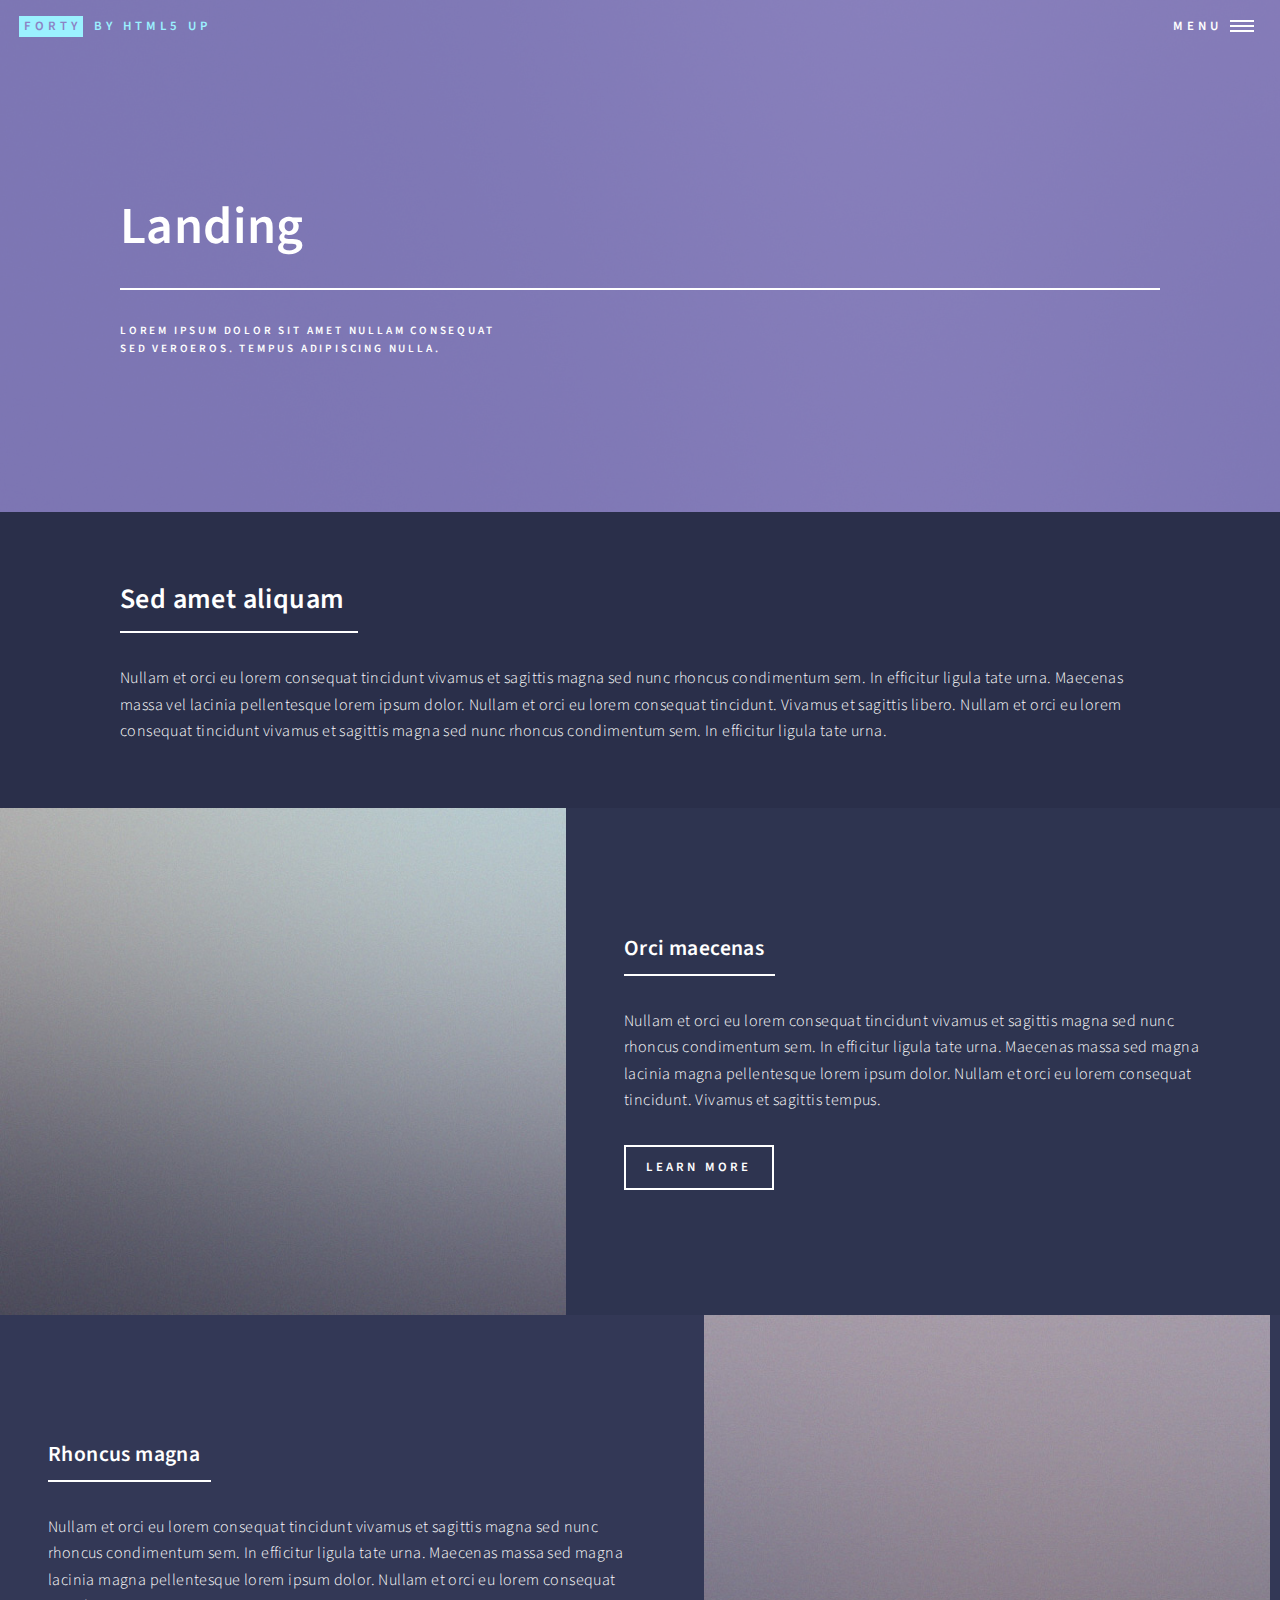
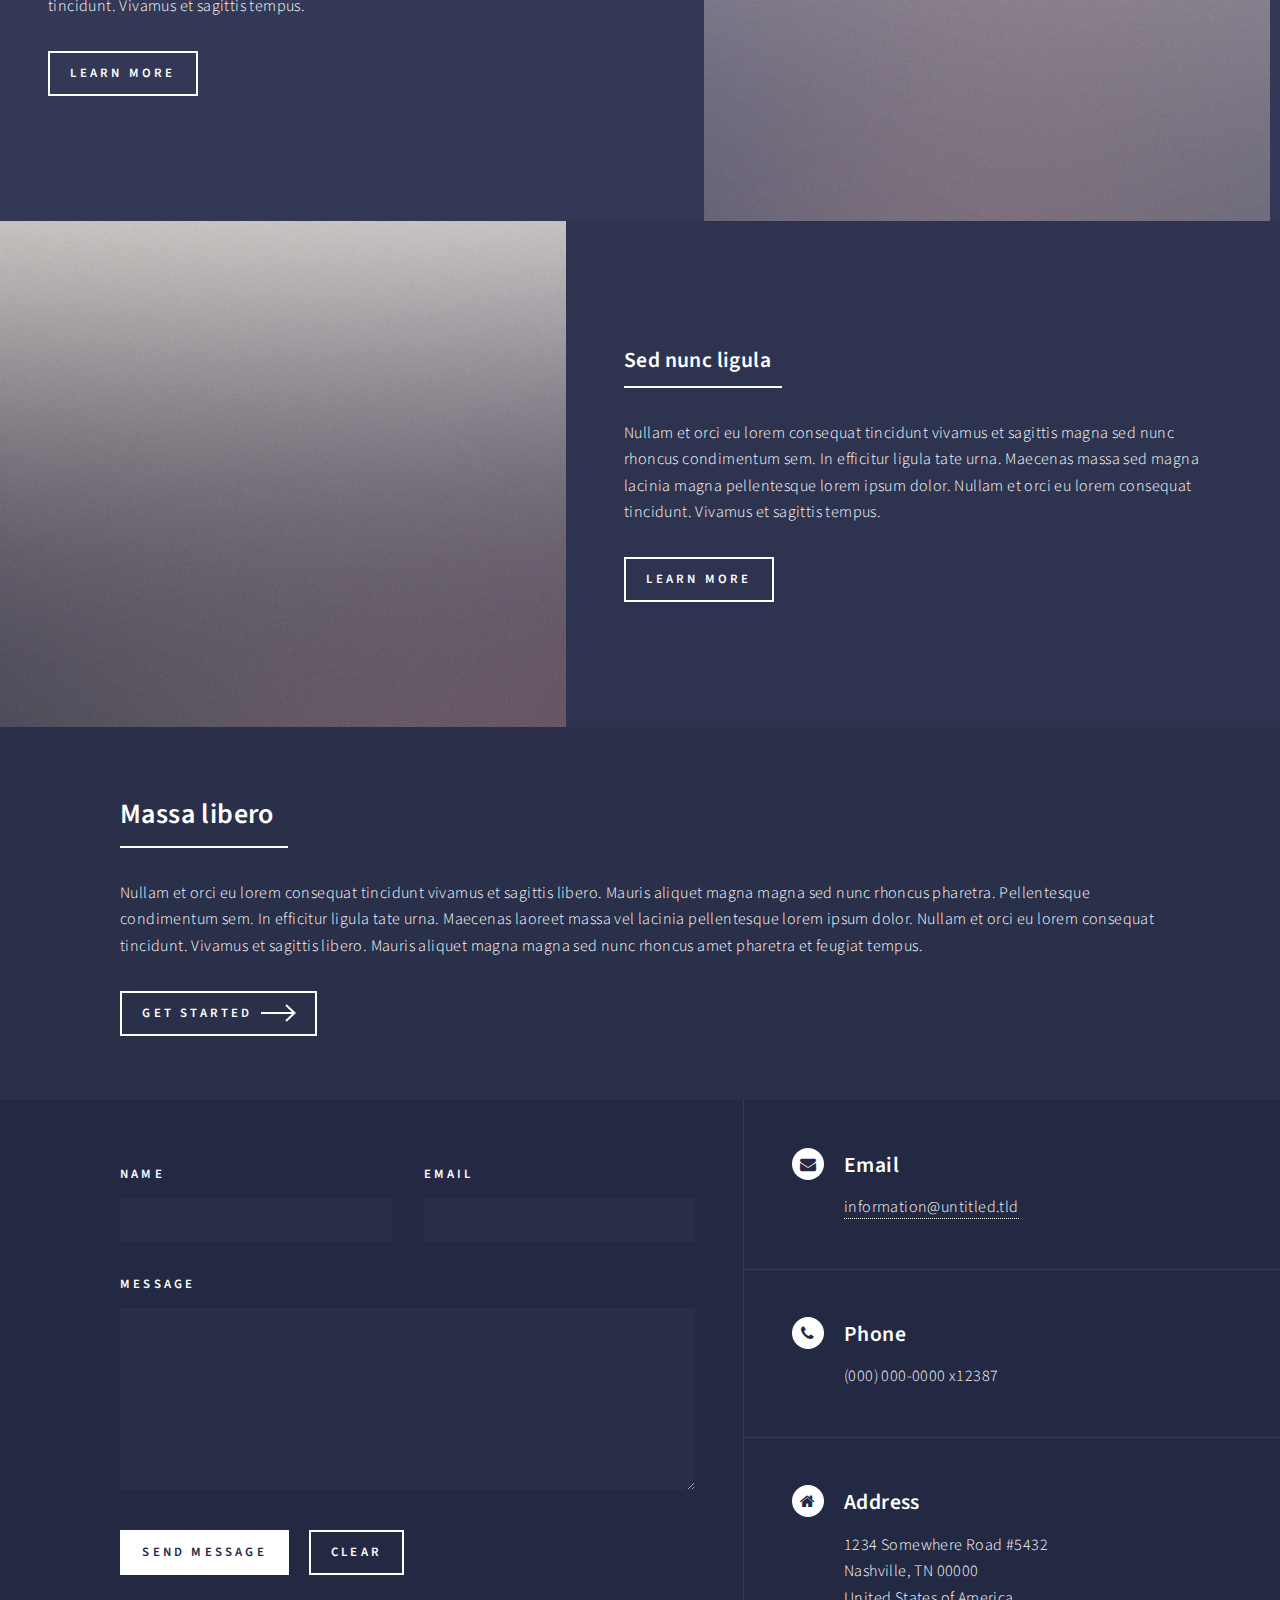
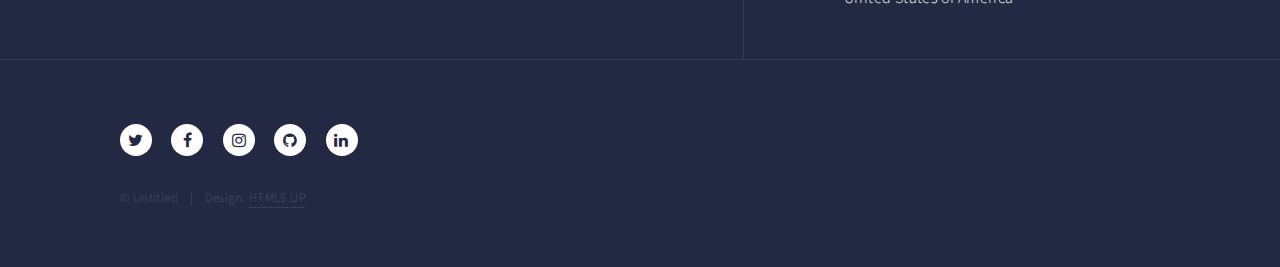
<file: html5up-forty/sponsors.html>
<!DOCTYPE HTML>
<!--
	Forty by HTML5 UP
	html5up.net | @ajlkn
	Free for personal and commercial use under the CCA 3.0 license (html5up.net/license)
-->
<html>
	<head>
		<title>Landing - Forty by HTML5 UP</title>
		<meta charset="utf-8" />
		<meta name="viewport" content="width=device-width, initial-scale=1, user-scalable=no" />
		<!--[if lte IE 8]><script src="assets/js/ie/html5shiv.js"></script><![endif]-->
		<link rel="stylesheet" href="assets/css/main.css" />
		<!--[if lte IE 9]><link rel="stylesheet" href="assets/css/ie9.css" /><![endif]-->
		<!--[if lte IE 8]><link rel="stylesheet" href="assets/css/ie8.css" /><![endif]-->
	</head>
	<body>

		<!-- Wrapper -->
			<div id="wrapper">

				<!-- Header -->
				<!-- Note: The "styleN" class below should match that of the banner element. -->
					<header id="header" class="alt style2">
						<a href="index.html" class="logo"><strong>Forty</strong> <span>by HTML5 UP</span></a>
						<nav>
							<a href="#menu">Menu</a>
						</nav>
					</header>

				<!-- Menu -->
	<nav id="menu">
						<ul class="links">
							<li><a href="index.html">Home</a></li>
						</ul>
					</nav>

				<!-- Banner -->
				<!-- Note: The "styleN" class below should match that of the header element. -->
					<section id="banner" class="style2">
						<div class="inner">
							<span class="image">
								<img src="images/pic07.jpg" alt="" />
							</span>
							<header class="major">
								<h1>Landing</h1>
							</header>
							<div class="content">
								<p>Lorem ipsum dolor sit amet nullam consequat<br />
								sed veroeros. tempus adipiscing nulla.</p>
							</div>
						</div>
					</section>

				<!-- Main -->
					<div id="main">

						<!-- One -->
							<section id="one">
								<div class="inner">
									<header class="major">
										<h2>Sed amet aliquam</h2>
									</header>
									<p>Nullam et orci eu lorem consequat tincidunt vivamus et sagittis magna sed nunc rhoncus condimentum sem. In efficitur ligula tate urna. Maecenas massa vel lacinia pellentesque lorem ipsum dolor. Nullam et orci eu lorem consequat tincidunt. Vivamus et sagittis libero. Nullam et orci eu lorem consequat tincidunt vivamus et sagittis magna sed nunc rhoncus condimentum sem. In efficitur ligula tate urna.</p>
								</div>
							</section>

						<!-- Two -->
							<section id="two" class="spotlights">
								<section>
									<a href="generic.html" class="image">
										<img src="images/pic08.jpg" alt="" data-position="center center" />
									</a>
									<div class="content">
										<div class="inner">
											<header class="major">
												<h3>Orci maecenas</h3>
											</header>
											<p>Nullam et orci eu lorem consequat tincidunt vivamus et sagittis magna sed nunc rhoncus condimentum sem. In efficitur ligula tate urna. Maecenas massa sed magna lacinia magna pellentesque lorem ipsum dolor. Nullam et orci eu lorem consequat tincidunt. Vivamus et sagittis tempus.</p>
											<ul class="actions">
												<li><a href="generic.html" class="button">Learn more</a></li>
											</ul>
										</div>
									</div>
								</section>
								<section>
									<a href="generic.html" class="image">
										<img src="images/pic09.jpg" alt="" data-position="top center" />
									</a>
									<div class="content">
										<div class="inner">
											<header class="major">
												<h3>Rhoncus magna</h3>
											</header>
											<p>Nullam et orci eu lorem consequat tincidunt vivamus et sagittis magna sed nunc rhoncus condimentum sem. In efficitur ligula tate urna. Maecenas massa sed magna lacinia magna pellentesque lorem ipsum dolor. Nullam et orci eu lorem consequat tincidunt. Vivamus et sagittis tempus.</p>
											<ul class="actions">
												<li><a href="generic.html" class="button">Learn more</a></li>
											</ul>
										</div>
									</div>
								</section>
								<section>
									<a href="generic.html" class="image">
										<img src="images/pic10.jpg" alt="" data-position="25% 25%" />
									</a>
									<div class="content">
										<div class="inner">
											<header class="major">
												<h3>Sed nunc ligula</h3>
											</header>
											<p>Nullam et orci eu lorem consequat tincidunt vivamus et sagittis magna sed nunc rhoncus condimentum sem. In efficitur ligula tate urna. Maecenas massa sed magna lacinia magna pellentesque lorem ipsum dolor. Nullam et orci eu lorem consequat tincidunt. Vivamus et sagittis tempus.</p>
											<ul class="actions">
												<li><a href="generic.html" class="button">Learn more</a></li>
											</ul>
										</div>
									</div>
								</section>
							</section>

						<!-- Three -->
							<section id="three">
								<div class="inner">
									<header class="major">
										<h2>Massa libero</h2>
									</header>
									<p>Nullam et orci eu lorem consequat tincidunt vivamus et sagittis libero. Mauris aliquet magna magna sed nunc rhoncus pharetra. Pellentesque condimentum sem. In efficitur ligula tate urna. Maecenas laoreet massa vel lacinia pellentesque lorem ipsum dolor. Nullam et orci eu lorem consequat tincidunt. Vivamus et sagittis libero. Mauris aliquet magna magna sed nunc rhoncus amet pharetra et feugiat tempus.</p>
									<ul class="actions">
										<li><a href="generic.html" class="button next">Get Started</a></li>
									</ul>
								</div>
							</section>

					</div>

				<!-- Contact -->
					<section id="contact">
						<div class="inner">
							<section>
								<form method="post" action="#">
									<div class="field half first">
										<label for="name">Name</label>
										<input type="text" name="name" id="name" />
									</div>
									<div class="field half">
										<label for="email">Email</label>
										<input type="text" name="email" id="email" />
									</div>
									<div class="field">
										<label for="message">Message</label>
										<textarea name="message" id="message" rows="6"></textarea>
									</div>
									<ul class="actions">
										<li><input type="submit" value="Send Message" class="special" /></li>
										<li><input type="reset" value="Clear" /></li>
									</ul>
								</form>
							</section>
							<section class="split">
								<section>
									<div class="contact-method">
										<span class="icon alt fa-envelope"></span>
										<h3>Email</h3>
										<a href="#">information@untitled.tld</a>
									</div>
								</section>
								<section>
									<div class="contact-method">
										<span class="icon alt fa-phone"></span>
										<h3>Phone</h3>
										<span>(000) 000-0000 x12387</span>
									</div>
								</section>
								<section>
									<div class="contact-method">
										<span class="icon alt fa-home"></span>
										<h3>Address</h3>
										<span>1234 Somewhere Road #5432<br />
										Nashville, TN 00000<br />
										United States of America</span>
									</div>
								</section>
							</section>
						</div>
					</section>

				<!-- Footer -->
					<footer id="footer">
						<div class="inner">
							<ul class="icons">
								<li><a href="#" class="icon alt fa-twitter"><span class="label">Twitter</span></a></li>
								<li><a href="#" class="icon alt fa-facebook"><span class="label">Facebook</span></a></li>
								<li><a href="#" class="icon alt fa-instagram"><span class="label">Instagram</span></a></li>
								<li><a href="#" class="icon alt fa-github"><span class="label">GitHub</span></a></li>
								<li><a href="#" class="icon alt fa-linkedin"><span class="label">LinkedIn</span></a></li>
							</ul>
							<ul class="copyright">
								<li>&copy; Untitled</li><li>Design: <a href="https://html5up.net">HTML5 UP</a></li>
							</ul>
						</div>
					</footer>

			</div>

		<!-- Scripts -->
			<script src="assets/js/jquery.min.js"></script>
			<script src="assets/js/jquery.scrolly.min.js"></script>
			<script src="assets/js/jquery.scrollex.min.js"></script>
			<script src="assets/js/skel.min.js"></script>
			<script src="assets/js/util.js"></script>
			<!--[if lte IE 8]><script src="assets/js/ie/respond.min.js"></script><![endif]-->
			<script src="assets/js/main.js"></script>

	</body>
</html>
</file>
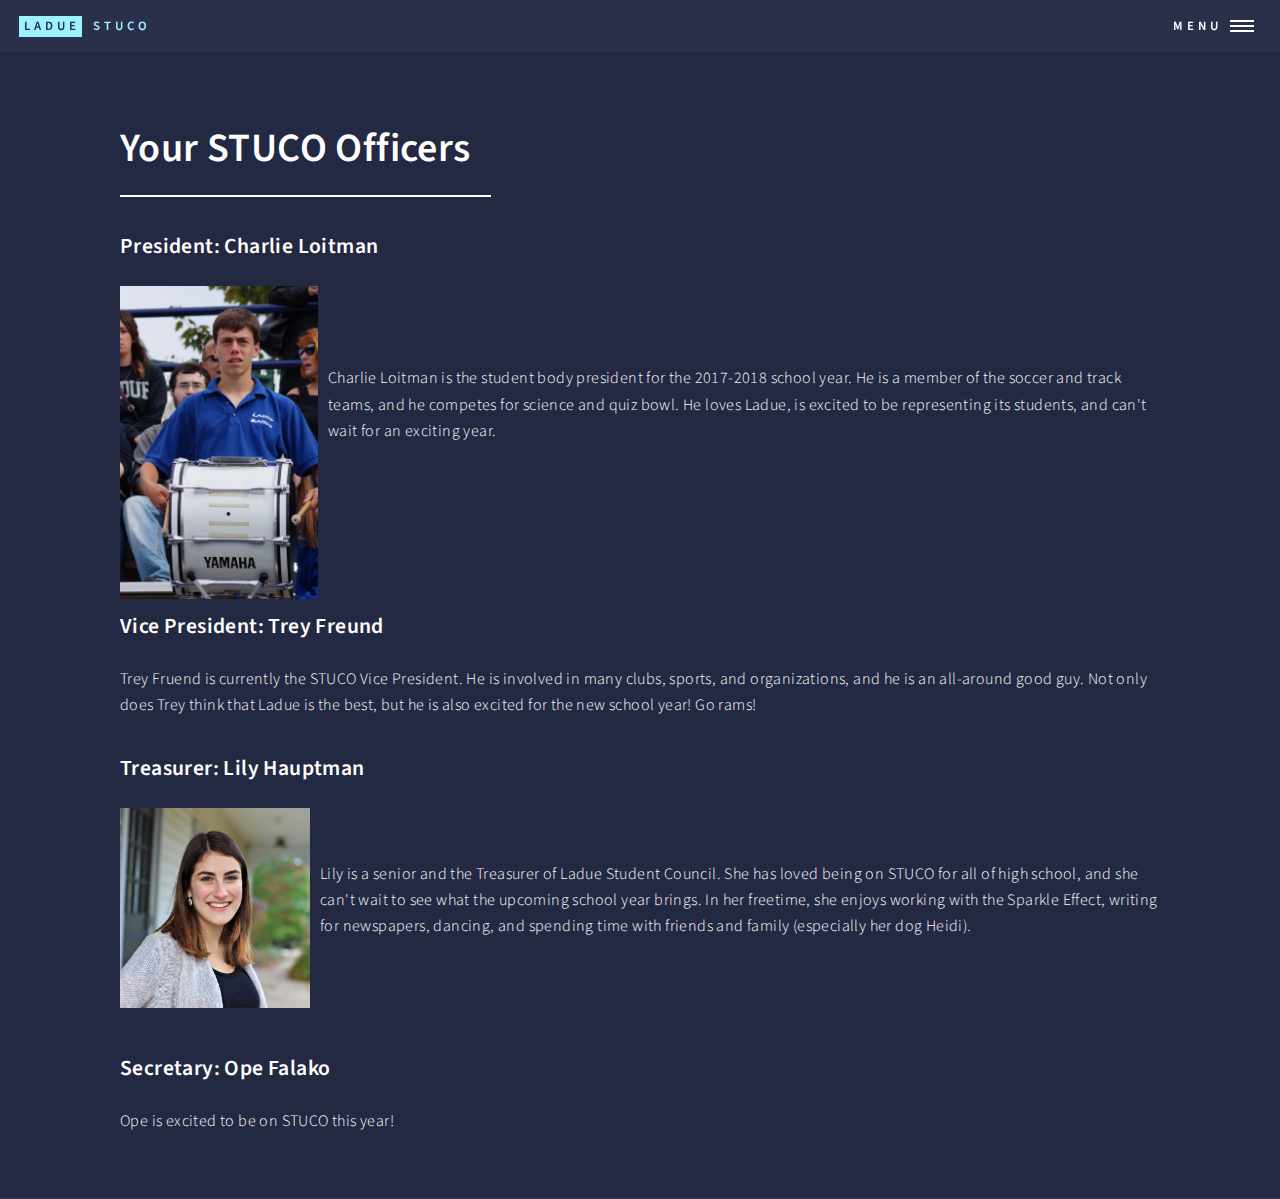
<file: html5up-forty/STUCOof.html>
<!DOCTYPE HTML>
<!--
	Forty by HTML5 UP
	html5up.net | @ajlkn
	Free for personal and commercial use under the CCA 3.0 license (html5up.net/license)
-->
<html>
	<head>
		<title>Your STUCO officers</title>
		<meta charset="utf-8" />
		<meta name="viewport" content="width=device-width, initial-scale=1, user-scalable=no" />
		<!--[if lte IE 8]><script src="assets/js/ie/html5shiv.js"></script><![endif]-->
		<link rel="stylesheet" href="assets/css/main.css" />
		<!--[if lte IE 9]><link rel="stylesheet" href="assets/css/ie9.css" /><![endif]-->
		<!--[if lte IE 8]><link rel="stylesheet" href="assets/css/ie8.css" /><![endif]-->
	</head>
	<body>

		<!-- Wrapper -->
			<div id="wrapper">

				<!-- Header -->
					<header id="header">
						<a href="index.html" class="logo"><strong>Ladue</strong> <span>STUCO</span></a>
						<nav>
							<a href="#menu">Menu</a>
						</nav>
					</header>

				<!-- Menu -->
	<nav id="menu">
						<ul class="links">
							<li><a href="index.html">Home</a></li>
						</ul>
					</nav>

				<!-- Main -->
					<div id="main" class="alt">

						<!-- One -->
							<section id="one">
								<div class="inner">
									<header class="major">
										<h1>Your STUCO Officers</h1>
									</header>
									<h3>President: Charlie Loitman</h3>
									<img src= "images/CharlieStuco.jpg" height= "20%" width= "20%">
									<br><br><br>
									<p>Charlie Loitman is the student body president for the 2017-2018 school year. He is a member of the soccer and track teams, and he competes for science and quiz bowl. He loves Ladue, is excited to be representing its students, and can't wait for an exciting year.</p>
										<br><br><br><br><br>
								<h3>Vice President: Trey Freund</h3>
									<p>Trey Fruend is currently the STUCO Vice President. He is involved in many clubs, sports, and organizations, and he is an all-around good guy. Not only does Trey think that Ladue is the best, but he is also excited for the new school year! Go rams!</p>
									<h3>Treasurer: Lily Hauptman</h3>
									<img src= "images/Lily.jpg" height= "200"  width= "200">
									<br><br>
									<p>Lily is a senior and the Treasurer of Ladue Student Council. She has loved being on STUCO for all of high school, and she can't wait to see what the upcoming school year brings. In her freetime, she enjoys working with the Sparkle Effect, writing for newspapers, dancing, and spending time with friends and family (especially her dog Heidi).</p>
									<br><br><br>
									<h3>Secretary: Ope Falako</h3>
									<p>Ope is excited to be on STUCO this year!</p>
								</div>
							</section>

				
		<!-- Scripts -->
			<script src="assets/js/jquery.min.js"></script>
			<script src="assets/js/jquery.scrolly.min.js"></script>
			<script src="assets/js/jquery.scrollex.min.js"></script>
			<script src="assets/js/skel.min.js"></script>
			<script src="assets/js/util.js"></script>
			<!--[if lte IE 8]><script src="assets/js/ie/respond.min.js"></script><![endif]-->
			<script src="assets/js/main.js"></script>

	</body>
</html>
</file>
<file: html5up-forty/assets/css/ie9.css>
/*
	Forty by HTML5 UP
	html5up.net | @ajlkn
	Free for personal and commercial use under the CCA 3.0 license (html5up.net/license)
*/

/* Spotlights */

	.spotlights > section:after {
		content: '';
		display: block;
		clear: both;
	}

	.spotlights > section > .image {
		float: left;
	}

	.spotlights > section > .content {
		float: left;
	}

/* Tiles */

	.tiles:after {
		content: '';
		display: block;
		clear: both;
	}

	.tiles article {
		padding: 8em 4em 6em 4em ;
		float: left;
		height: auto;
		max-height: none;
		min-height: 0;
	}

/* Header */

	#header .logo {
		position: absolute;
		top: 0;
		left: 0;
	}

	#header nav {
		position: absolute;
		top: 0;
		right: 0;
	}

/* Banner */

	#banner {
		padding: 7em 0 4em 0 ;
		background-attachment: scroll;
		height: auto;
		max-height: none;
		min-height: 0;
	}

		#banner > .inner .content {
			display: block;
		}

			#banner > .inner .content > * {
				margin-left: 0;
				margin: 0 0 2em 0;
			}

		#banner.major {
			height: auto;
			max-height: none;
			min-height: 0;
		}

/* Contact */

	#contact:after {
		content: '';
		display: block;
		clear: both;
	}

	#contact > .inner > * {
		float: left;
	}

/* Menu */

	#menu .inner {
		margin: 0 auto;
	}
</file>
<file: html5up-forty/assets/css/ie8.css>
/*
	Forty by HTML5 UP
	html5up.net | @ajlkn
	Free for personal and commercial use under the CCA 3.0 license (html5up.net/license)
*/

/* Button */

	.button {
		border: solid 2px !important;
	}

		.button.next {
			padding-right: 1.75em;
		}

			.button.next:before, .button.next:after {
				display: none;
			}

/* Tiles */

	.tiles article {
		width: 50%;
		-ms-behavior: url("assets/js/ie/backgroundsize.min.htc");
		background-size: cover;
	}

/* Banner */

	#banner {
		-ms-behavior: url("assets/js/ie/backgroundsize.min.htc");
	}

		#banner:after {
			display: none;
		}

/* Menu */

	#menu {
		background: #242943;
	}
</file>
<file: html5up-forty/assets/css/main.css>
@import url(font-awesome.min.css);
@import url("https://fonts.googleapis.com/css?family=Source+Sans+Pro:300,300italic,600,600italic");

/*
	Forty by HTML5 UP
	html5up.net | @ajlkn
	Free for personal and commercial use under the CCA 3.0 license (html5up.net/license)
*/

/* Reset */

	html, body, div, span, applet, object, iframe, h1, h2, h3, h4, h5, h6, p, blockquote, pre, a, abbr, acronym, address, big, cite, code, del, dfn, em, img, ins, kbd, q, s, samp, small, strike, strong, sub, sup, tt, var, b, u, i, center, dl, dt, dd, ol, ul, li, fieldset, form, label, legend, table, caption, tbody, tfoot, thead, tr, th, td, article, aside, canvas, details, embed, figure, figcaption, footer, header, hgroup, menu, nav, output, ruby, section, summary, time, mark, audio, video {
		margin: 0;
		padding: 0;
		border: 0;
		font-size: 100%;
		font: inherit;
		vertical-align: baseline;
	}

	img {
		float: left;
		padding: 0px 10px 0px 0px;
	}


	article, aside, details, figcaption, figure, footer, header, hgroup, menu, nav, section {
		display: block;
	}

	body {
		line-height: 1;
	}

	ol, ul {
		list-style: none;
	}

	blockquote, q {
		quotes: none;
	}

	blockquote:before, blockquote:after, q:before, q:after {
		content: '';
		content: none;
	}

	table {
		border-collapse: collapse;
		border-spacing: 0;
	}

	body {
		-webkit-text-size-adjust: none;
	}

/* Box Model */

	*, *:before, *:after {
		-moz-box-sizing: border-box;
		-webkit-box-sizing: border-box;
		box-sizing: border-box;
	}

/* Grid */

	.row {
		border-bottom: solid 1px transparent;
		-moz-box-sizing: border-box;
		-webkit-box-sizing: border-box;
		box-sizing: border-box;
	}

	.row > * {
		float: left;
		-moz-box-sizing: border-box;
		-webkit-box-sizing: border-box;
		box-sizing: border-box;
	}

	.row:after, .row:before {
		content: '';
		display: block;
		clear: both;
		height: 0;
	}

	.row.uniform > * > :first-child {
		margin-top: 0;
	}

	.row.uniform > * > :last-child {
		margin-bottom: 0;
	}

	.row.\30 \25 > * {
		padding: 0 0 0 0em;
	}

	.row.\30 \25 {
		margin: 0 0 -1px 0em;
	}

	.row.uniform.\30 \25 > * {
		padding: 0em 0 0 0em;
	}

	.row.uniform.\30 \25 {
		margin: 0em 0 -1px 0em;
	}

	.row > * {
		padding: 0 0 0 2em;
	}

	.row {
		margin: 0 0 -1px -2em;
	}

	.row.uniform > * {
		padding: 2em 0 0 2em;
	}

	.row.uniform {
		margin: -2em 0 -1px -2em;
	}

	.row.\32 00\25 > * {
		padding: 0 0 0 4em;
	}

	.row.\32 00\25 {
		margin: 0 0 -1px -4em;
	}

	.row.uniform.\32 00\25 > * {
		padding: 4em 0 0 4em;
	}

	.row.uniform.\32 00\25 {
		margin: -4em 0 -1px -4em;
	}

	.row.\31 50\25 > * {
		padding: 0 0 0 3em;
	}

	.row.\31 50\25 {
		margin: 0 0 -1px -3em;
	}

	.row.uniform.\31 50\25 > * {
		padding: 3em 0 0 3em;
	}

	.row.uniform.\31 50\25 {
		margin: -3em 0 -1px -3em;
	}

	.row.\35 0\25 > * {
		padding: 0 0 0 1em;
	}

	.row.\35 0\25 {
		margin: 0 0 -1px -1em;
	}

	.row.uniform.\35 0\25 > * {
		padding: 1em 0 0 1em;
	}

	.row.uniform.\35 0\25 {
		margin: -1em 0 -1px -1em;
	}

	.row.\32 5\25 > * {
		padding: 0 0 0 0.5em;
	}

	.row.\32 5\25 {
		margin: 0 0 -1px -0.5em;
	}

	.row.uniform.\32 5\25 > * {
		padding: 0.5em 0 0 0.5em;
	}

	.row.uniform.\32 5\25 {
		margin: -0.5em 0 -1px -0.5em;
	}

	.\31 2u, .\31 2u\24 {
		width: 100%;
		clear: none;
		margin-left: 0;
	}

	.\31 1u, .\31 1u\24 {
		width: 91.6666666667%;
		clear: none;
		margin-left: 0;
	}

	.\31 0u, .\31 0u\24 {
		width: 83.3333333333%;
		clear: none;
		margin-left: 0;
	}

	.\39 u, .\39 u\24 {
		width: 75%;
		clear: none;
		margin-left: 0;
	}

	.\38 u, .\38 u\24 {
		width: 66.6666666667%;
		clear: none;
		margin-left: 0;
	}

	.\37 u, .\37 u\24 {
		width: 58.3333333333%;
		clear: none;
		margin-left: 0;
	}

	.\36 u, .\36 u\24 {
		width: 50%;
		clear: none;
		margin-left: 0;
	}

	.\35 u, .\35 u\24 {
		width: 41.6666666667%;
		clear: none;
		margin-left: 0;
	}

	.\34 u, .\34 u\24 {
		width: 33.3333333333%;
		clear: none;
		margin-left: 0;
	}

	.\33 u, .\33 u\24 {
		width: 25%;
		clear: none;
		margin-left: 0;
	}

	.\32 u, .\32 u\24 {
		width: 16.6666666667%;
		clear: none;
		margin-left: 0;
	}

	.\31 u, .\31 u\24 {
		width: 8.3333333333%;
		clear: none;
		margin-left: 0;
	}

	.\31 2u\24 + *,
	.\31 1u\24 + *,
	.\31 0u\24 + *,
	.\39 u\24 + *,
	.\38 u\24 + *,
	.\37 u\24 + *,
	.\36 u\24 + *,
	.\35 u\24 + *,
	.\34 u\24 + *,
	.\33 u\24 + *,
	.\32 u\24 + *,
	.\31 u\24 + * {
		clear: left;
	}

	.\-11u {
		margin-left: 91.66667%;
	}

	.\-10u {
		margin-left: 83.33333%;
	}

	.\-9u {
		margin-left: 75%;
	}

	.\-8u {
		margin-left: 66.66667%;
	}

	.\-7u {
		margin-left: 58.33333%;
	}

	.\-6u {
		margin-left: 50%;
	}

	.\-5u {
		margin-left: 41.66667%;
	}

	.\-4u {
		margin-left: 33.33333%;
	}

	.\-3u {
		margin-left: 25%;
	}

	.\-2u {
		margin-left: 16.66667%;
	}

	.\-1u {
		margin-left: 8.33333%;
	}

	@media screen and (max-width: 1680px) {

		.row > * {
			padding: 0 0 0 2em;
		}

		.row {
			margin: 0 0 -1px -2em;
		}

		.row.uniform > * {
			padding: 2em 0 0 2em;
		}

		.row.uniform {
			margin: -2em 0 -1px -2em;
		}

		.row.\32 00\25 > * {
			padding: 0 0 0 4em;
		}

		.row.\32 00\25 {
			margin: 0 0 -1px -4em;
		}

		.row.uniform.\32 00\25 > * {
			padding: 4em 0 0 4em;
		}

		.row.uniform.\32 00\25 {
			margin: -4em 0 -1px -4em;
		}

		.row.\31 50\25 > * {
			padding: 0 0 0 3em;
		}

		.row.\31 50\25 {
			margin: 0 0 -1px -3em;
		}

		.row.uniform.\31 50\25 > * {
			padding: 3em 0 0 3em;
		}

		.row.uniform.\31 50\25 {
			margin: -3em 0 -1px -3em;
		}

		.row.\35 0\25 > * {
			padding: 0 0 0 1em;
		}

		.row.\35 0\25 {
			margin: 0 0 -1px -1em;
		}

		.row.uniform.\35 0\25 > * {
			padding: 1em 0 0 1em;
		}

		.row.uniform.\35 0\25 {
			margin: -1em 0 -1px -1em;
		}

		.row.\32 5\25 > * {
			padding: 0 0 0 0.5em;
		}

		.row.\32 5\25 {
			margin: 0 0 -1px -0.5em;
		}

		.row.uniform.\32 5\25 > * {
			padding: 0.5em 0 0 0.5em;
		}

		.row.uniform.\32 5\25 {
			margin: -0.5em 0 -1px -0.5em;
		}

		.\31 2u\28xlarge\29, .\31 2u\24\28xlarge\29 {
			width: 100%;
			clear: none;
			margin-left: 0;
		}

		.\31 1u\28xlarge\29, .\31 1u\24\28xlarge\29 {
			width: 91.6666666667%;
			clear: none;
			margin-left: 0;
		}

		.\31 0u\28xlarge\29, .\31 0u\24\28xlarge\29 {
			width: 83.3333333333%;
			clear: none;
			margin-left: 0;
		}

		.\39 u\28xlarge\29, .\39 u\24\28xlarge\29 {
			width: 75%;
			clear: none;
			margin-left: 0;
		}

		.\38 u\28xlarge\29, .\38 u\24\28xlarge\29 {
			width: 66.6666666667%;
			clear: none;
			margin-left: 0;
		}

		.\37 u\28xlarge\29, .\37 u\24\28xlarge\29 {
			width: 58.3333333333%;
			clear: none;
			margin-left: 0;
		}

		.\36 u\28xlarge\29, .\36 u\24\28xlarge\29 {
			width: 50%;
			clear: none;
			margin-left: 0;
		}

		.\35 u\28xlarge\29, .\35 u\24\28xlarge\29 {
			width: 41.6666666667%;
			clear: none;
			margin-left: 0;
		}

		.\34 u\28xlarge\29, .\34 u\24\28xlarge\29 {
			width: 33.3333333333%;
			clear: none;
			margin-left: 0;
		}

		.\33 u\28xlarge\29, .\33 u\24\28xlarge\29 {
			width: 25%;
			clear: none;
			margin-left: 0;
		}

		.\32 u\28xlarge\29, .\32 u\24\28xlarge\29 {
			width: 16.6666666667%;
			clear: none;
			margin-left: 0;
		}

		.\31 u\28xlarge\29, .\31 u\24\28xlarge\29 {
			width: 8.3333333333%;
			clear: none;
			margin-left: 0;
		}

		.\31 2u\24\28xlarge\29 + *,
		.\31 1u\24\28xlarge\29 + *,
		.\31 0u\24\28xlarge\29 + *,
		.\39 u\24\28xlarge\29 + *,
		.\38 u\24\28xlarge\29 + *,
		.\37 u\24\28xlarge\29 + *,
		.\36 u\24\28xlarge\29 + *,
		.\35 u\24\28xlarge\29 + *,
		.\34 u\24\28xlarge\29 + *,
		.\33 u\24\28xlarge\29 + *,
		.\32 u\24\28xlarge\29 + *,
		.\31 u\24\28xlarge\29 + * {
			clear: left;
		}

		.\-11u\28xlarge\29 {
			margin-left: 91.66667%;
		}

		.\-10u\28xlarge\29 {
			margin-left: 83.33333%;
		}

		.\-9u\28xlarge\29 {
			margin-left: 75%;
		}

		.\-8u\28xlarge\29 {
			margin-left: 66.66667%;
		}

		.\-7u\28xlarge\29 {
			margin-left: 58.33333%;
		}

		.\-6u\28xlarge\29 {
			margin-left: 50%;
		}

		.\-5u\28xlarge\29 {
			margin-left: 41.66667%;
		}

		.\-4u\28xlarge\29 {
			margin-left: 33.33333%;
		}

		.\-3u\28xlarge\29 {
			margin-left: 25%;
		}

		.\-2u\28xlarge\29 {
			margin-left: 16.66667%;
		}

		.\-1u\28xlarge\29 {
			margin-left: 8.33333%;
		}

	}

	@media screen and (max-width: 1280px) {

		.row > * {
			padding: 0 0 0 1.5em;
		}

		.row {
			margin: 0 0 -1px -1.5em;
		}

		.row.uniform > * {
			padding: 1.5em 0 0 1.5em;
		}

		.row.uniform {
			margin: -1.5em 0 -1px -1.5em;
		}

		.row.\32 00\25 > * {
			padding: 0 0 0 3em;
		}

		.row.\32 00\25 {
			margin: 0 0 -1px -3em;
		}

		.row.uniform.\32 00\25 > * {
			padding: 3em 0 0 3em;
		}

		.row.uniform.\32 00\25 {
			margin: -3em 0 -1px -3em;
		}

		.row.\31 50\25 > * {
			padding: 0 0 0 2.25em;
		}

		.row.\31 50\25 {
			margin: 0 0 -1px -2.25em;
		}

		.row.uniform.\31 50\25 > * {
			padding: 2.25em 0 0 2.25em;
		}

		.row.uniform.\31 50\25 {
			margin: -2.25em 0 -1px -2.25em;
		}

		.row.\35 0\25 > * {
			padding: 0 0 0 0.75em;
		}

		.row.\35 0\25 {
			margin: 0 0 -1px -0.75em;
		}

		.row.uniform.\35 0\25 > * {
			padding: 0.75em 0 0 0.75em;
		}

		.row.uniform.\35 0\25 {
			margin: -0.75em 0 -1px -0.75em;
		}

		.row.\32 5\25 > * {
			padding: 0 0 0 0.375em;
		}

		.row.\32 5\25 {
			margin: 0 0 -1px -0.375em;
		}

		.row.uniform.\32 5\25 > * {
			padding: 0.375em 0 0 0.375em;
		}

		.row.uniform.\32 5\25 {
			margin: -0.375em 0 -1px -0.375em;
		}

		.\31 2u\28large\29, .\31 2u\24\28large\29 {
			width: 100%;
			clear: none;
			margin-left: 0;
		}

		.\31 1u\28large\29, .\31 1u\24\28large\29 {
			width: 91.6666666667%;
			clear: none;
			margin-left: 0;
		}

		.\31 0u\28large\29, .\31 0u\24\28large\29 {
			width: 83.3333333333%;
			clear: none;
			margin-left: 0;
		}

		.\39 u\28large\29, .\39 u\24\28large\29 {
			width: 75%;
			clear: none;
			margin-left: 0;
		}

		.\38 u\28large\29, .\38 u\24\28large\29 {
			width: 66.6666666667%;
			clear: none;
			margin-left: 0;
		}

		.\37 u\28large\29, .\37 u\24\28large\29 {
			width: 58.3333333333%;
			clear: none;
			margin-left: 0;
		}

		.\36 u\28large\29, .\36 u\24\28large\29 {
			width: 50%;
			clear: none;
			margin-left: 0;
		}

		.\35 u\28large\29, .\35 u\24\28large\29 {
			width: 41.6666666667%;
			clear: none;
			margin-left: 0;
		}

		.\34 u\28large\29, .\34 u\24\28large\29 {
			width: 33.3333333333%;
			clear: none;
			margin-left: 0;
		}

		.\33 u\28large\29, .\33 u\24\28large\29 {
			width: 25%;
			clear: none;
			margin-left: 0;
		}

		.\32 u\28large\29, .\32 u\24\28large\29 {
			width: 16.6666666667%;
			clear: none;
			margin-left: 0;
		}

		.\31 u\28large\29, .\31 u\24\28large\29 {
			width: 8.3333333333%;
			clear: none;
			margin-left: 0;
		}

		.\31 2u\24\28large\29 + *,
		.\31 1u\24\28large\29 + *,
		.\31 0u\24\28large\29 + *,
		.\39 u\24\28large\29 + *,
		.\38 u\24\28large\29 + *,
		.\37 u\24\28large\29 + *,
		.\36 u\24\28large\29 + *,
		.\35 u\24\28large\29 + *,
		.\34 u\24\28large\29 + *,
		.\33 u\24\28large\29 + *,
		.\32 u\24\28large\29 + *,
		.\31 u\24\28large\29 + * {
			clear: left;
		}

		.\-11u\28large\29 {
			margin-left: 91.66667%;
		}

		.\-10u\28large\29 {
			margin-left: 83.33333%;
		}

		.\-9u\28large\29 {
			margin-left: 75%;
		}

		.\-8u\28large\29 {
			margin-left: 66.66667%;
		}

		.\-7u\28large\29 {
			margin-left: 58.33333%;
		}

		.\-6u\28large\29 {
			margin-left: 50%;
		}

		.\-5u\28large\29 {
			margin-left: 41.66667%;
		}

		.\-4u\28large\29 {
			margin-left: 33.33333%;
		}

		.\-3u\28large\29 {
			margin-left: 25%;
		}

		.\-2u\28large\29 {
			margin-left: 16.66667%;
		}

		.\-1u\28large\29 {
			margin-left: 8.33333%;
		}

	}

	@media screen and (max-width: 980px) {

		.row > * {
			padding: 0 0 0 1.5em;
		}

		.row {
			margin: 0 0 -1px -1.5em;
		}

		.row.uniform > * {
			padding: 1.5em 0 0 1.5em;
		}

		.row.uniform {
			margin: -1.5em 0 -1px -1.5em;
		}

		.row.\32 00\25 > * {
			padding: 0 0 0 3em;
		}

		.row.\32 00\25 {
			margin: 0 0 -1px -3em;
		}

		.row.uniform.\32 00\25 > * {
			padding: 3em 0 0 3em;
		}

		.row.uniform.\32 00\25 {
			margin: -3em 0 -1px -3em;
		}

		.row.\31 50\25 > * {
			padding: 0 0 0 2.25em;
		}

		.row.\31 50\25 {
			margin: 0 0 -1px -2.25em;
		}

		.row.uniform.\31 50\25 > * {
			padding: 2.25em 0 0 2.25em;
		}

		.row.uniform.\31 50\25 {
			margin: -2.25em 0 -1px -2.25em;
		}

		.row.\35 0\25 > * {
			padding: 0 0 0 0.75em;
		}

		.row.\35 0\25 {
			margin: 0 0 -1px -0.75em;
		}

		.row.uniform.\35 0\25 > * {
			padding: 0.75em 0 0 0.75em;
		}

		.row.uniform.\35 0\25 {
			margin: -0.75em 0 -1px -0.75em;
		}

		.row.\32 5\25 > * {
			padding: 0 0 0 0.375em;
		}

		.row.\32 5\25 {
			margin: 0 0 -1px -0.375em;
		}

		.row.uniform.\32 5\25 > * {
			padding: 0.375em 0 0 0.375em;
		}

		.row.uniform.\32 5\25 {
			margin: -0.375em 0 -1px -0.375em;
		}

		.\31 2u\28medium\29, .\31 2u\24\28medium\29 {
			width: 100%;
			clear: none;
			margin-left: 0;
		}

		.\31 1u\28medium\29, .\31 1u\24\28medium\29 {
			width: 91.6666666667%;
			clear: none;
			margin-left: 0;
		}

		.\31 0u\28medium\29, .\31 0u\24\28medium\29 {
			width: 83.3333333333%;
			clear: none;
			margin-left: 0;
		}

		.\39 u\28medium\29, .\39 u\24\28medium\29 {
			width: 75%;
			clear: none;
			margin-left: 0;
		}

		.\38 u\28medium\29, .\38 u\24\28medium\29 {
			width: 66.6666666667%;
			clear: none;
			margin-left: 0;
		}

		.\37 u\28medium\29, .\37 u\24\28medium\29 {
			width: 58.3333333333%;
			clear: none;
			margin-left: 0;
		}

		.\36 u\28medium\29, .\36 u\24\28medium\29 {
			width: 50%;
			clear: none;
			margin-left: 0;
		}

		.\35 u\28medium\29, .\35 u\24\28medium\29 {
			width: 41.6666666667%;
			clear: none;
			margin-left: 0;
		}

		.\34 u\28medium\29, .\34 u\24\28medium\29 {
			width: 33.3333333333%;
			clear: none;
			margin-left: 0;
		}

		.\33 u\28medium\29, .\33 u\24\28medium\29 {
			width: 25%;
			clear: none;
			margin-left: 0;
		}

		.\32 u\28medium\29, .\32 u\24\28medium\29 {
			width: 16.6666666667%;
			clear: none;
			margin-left: 0;
		}

		.\31 u\28medium\29, .\31 u\24\28medium\29 {
			width: 8.3333333333%;
			clear: none;
			margin-left: 0;
		}

		.\31 2u\24\28medium\29 + *,
		.\31 1u\24\28medium\29 + *,
		.\31 0u\24\28medium\29 + *,
		.\39 u\24\28medium\29 + *,
		.\38 u\24\28medium\29 + *,
		.\37 u\24\28medium\29 + *,
		.\36 u\24\28medium\29 + *,
		.\35 u\24\28medium\29 + *,
		.\34 u\24\28medium\29 + *,
		.\33 u\24\28medium\29 + *,
		.\32 u\24\28medium\29 + *,
		.\31 u\24\28medium\29 + * {
			clear: left;
		}

		.\-11u\28medium\29 {
			margin-left: 91.66667%;
		}

		.\-10u\28medium\29 {
			margin-left: 83.33333%;
		}

		.\-9u\28medium\29 {
			margin-left: 75%;
		}

		.\-8u\28medium\29 {
			margin-left: 66.66667%;
		}

		.\-7u\28medium\29 {
			margin-left: 58.33333%;
		}

		.\-6u\28medium\29 {
			margin-left: 50%;
		}

		.\-5u\28medium\29 {
			margin-left: 41.66667%;
		}

		.\-4u\28medium\29 {
			margin-left: 33.33333%;
		}

		.\-3u\28medium\29 {
			margin-left: 25%;
		}

		.\-2u\28medium\29 {
			margin-left: 16.66667%;
		}

		.\-1u\28medium\29 {
			margin-left: 8.33333%;
		}

	}

	@media screen and (max-width: 736px) {

		.row > * {
			padding: 0 0 0 1.25em;
		}

		.row {
			margin: 0 0 -1px -1.25em;
		}

		.row.uniform > * {
			padding: 1.25em 0 0 1.25em;
		}

		.row.uniform {
			margin: -1.25em 0 -1px -1.25em;
		}

		.row.\32 00\25 > * {
			padding: 0 0 0 2.5em;
		}

		.row.\32 00\25 {
			margin: 0 0 -1px -2.5em;
		}

		.row.uniform.\32 00\25 > * {
			padding: 2.5em 0 0 2.5em;
		}

		.row.uniform.\32 00\25 {
			margin: -2.5em 0 -1px -2.5em;
		}

		.row.\31 50\25 > * {
			padding: 0 0 0 1.875em;
		}

		.row.\31 50\25 {
			margin: 0 0 -1px -1.875em;
		}

		.row.uniform.\31 50\25 > * {
			padding: 1.875em 0 0 1.875em;
		}

		.row.uniform.\31 50\25 {
			margin: -1.875em 0 -1px -1.875em;
		}

		.row.\35 0\25 > * {
			padding: 0 0 0 0.625em;
		}

		.row.\35 0\25 {
			margin: 0 0 -1px -0.625em;
		}

		.row.uniform.\35 0\25 > * {
			padding: 0.625em 0 0 0.625em;
		}

		.row.uniform.\35 0\25 {
			margin: -0.625em 0 -1px -0.625em;
		}

		.row.\32 5\25 > * {
			padding: 0 0 0 0.3125em;
		}

		.row.\32 5\25 {
			margin: 0 0 -1px -0.3125em;
		}

		.row.uniform.\32 5\25 > * {
			padding: 0.3125em 0 0 0.3125em;
		}

		.row.uniform.\32 5\25 {
			margin: -0.3125em 0 -1px -0.3125em;
		}

		.\31 2u\28small\29, .\31 2u\24\28small\29 {
			width: 100%;
			clear: none;
			margin-left: 0;
		}

		.\31 1u\28small\29, .\31 1u\24\28small\29 {
			width: 91.6666666667%;
			clear: none;
			margin-left: 0;
		}

		.\31 0u\28small\29, .\31 0u\24\28small\29 {
			width: 83.3333333333%;
			clear: none;
			margin-left: 0;
		}

		.\39 u\28small\29, .\39 u\24\28small\29 {
			width: 75%;
			clear: none;
			margin-left: 0;
		}

		.\38 u\28small\29, .\38 u\24\28small\29 {
			width: 66.6666666667%;
			clear: none;
			margin-left: 0;
		}

		.\37 u\28small\29, .\37 u\24\28small\29 {
			width: 58.3333333333%;
			clear: none;
			margin-left: 0;
		}

		.\36 u\28small\29, .\36 u\24\28small\29 {
			width: 50%;
			clear: none;
			margin-left: 0;
		}

		.\35 u\28small\29, .\35 u\24\28small\29 {
			width: 41.6666666667%;
			clear: none;
			margin-left: 0;
		}

		.\34 u\28small\29, .\34 u\24\28small\29 {
			width: 33.3333333333%;
			clear: none;
			margin-left: 0;
		}

		.\33 u\28small\29, .\33 u\24\28small\29 {
			width: 25%;
			clear: none;
			margin-left: 0;
		}

		.\32 u\28small\29, .\32 u\24\28small\29 {
			width: 16.6666666667%;
			clear: none;
			margin-left: 0;
		}

		.\31 u\28small\29, .\31 u\24\28small\29 {
			width: 8.3333333333%;
			clear: none;
			margin-left: 0;
		}

		.\31 2u\24\28small\29 + *,
		.\31 1u\24\28small\29 + *,
		.\31 0u\24\28small\29 + *,
		.\39 u\24\28small\29 + *,
		.\38 u\24\28small\29 + *,
		.\37 u\24\28small\29 + *,
		.\36 u\24\28small\29 + *,
		.\35 u\24\28small\29 + *,
		.\34 u\24\28small\29 + *,
		.\33 u\24\28small\29 + *,
		.\32 u\24\28small\29 + *,
		.\31 u\24\28small\29 + * {
			clear: left;
		}

		.\-11u\28small\29 {
			margin-left: 91.66667%;
		}

		.\-10u\28small\29 {
			margin-left: 83.33333%;
		}

		.\-9u\28small\29 {
			margin-left: 75%;
		}

		.\-8u\28small\29 {
			margin-left: 66.66667%;
		}

		.\-7u\28small\29 {
			margin-left: 58.33333%;
		}

		.\-6u\28small\29 {
			margin-left: 50%;
		}

		.\-5u\28small\29 {
			margin-left: 41.66667%;
		}

		.\-4u\28small\29 {
			margin-left: 33.33333%;
		}

		.\-3u\28small\29 {
			margin-left: 25%;
		}

		.\-2u\28small\29 {
			margin-left: 16.66667%;
		}

		.\-1u\28small\29 {
			margin-left: 8.33333%;
		}

	}

	@media screen and (max-width: 480px) {

		.row > * {
			padding: 0 0 0 1.25em;
		}

		.row {
			margin: 0 0 -1px -1.25em;
		}

		.row.uniform > * {
			padding: 1.25em 0 0 1.25em;
		}

		.row.uniform {
			margin: -1.25em 0 -1px -1.25em;
		}

		.row.\32 00\25 > * {
			padding: 0 0 0 2.5em;
		}

		.row.\32 00\25 {
			margin: 0 0 -1px -2.5em;
		}

		.row.uniform.\32 00\25 > * {
			padding: 2.5em 0 0 2.5em;
		}

		.row.uniform.\32 00\25 {
			margin: -2.5em 0 -1px -2.5em;
		}

		.row.\31 50\25 > * {
			padding: 0 0 0 1.875em;
		}

		.row.\31 50\25 {
			margin: 0 0 -1px -1.875em;
		}

		.row.uniform.\31 50\25 > * {
			padding: 1.875em 0 0 1.875em;
		}

		.row.uniform.\31 50\25 {
			margin: -1.875em 0 -1px -1.875em;
		}

		.row.\35 0\25 > * {
			padding: 0 0 0 0.625em;
		}

		.row.\35 0\25 {
			margin: 0 0 -1px -0.625em;
		}

		.row.uniform.\35 0\25 > * {
			padding: 0.625em 0 0 0.625em;
		}

		.row.uniform.\35 0\25 {
			margin: -0.625em 0 -1px -0.625em;
		}

		.row.\32 5\25 > * {
			padding: 0 0 0 0.3125em;
		}

		.row.\32 5\25 {
			margin: 0 0 -1px -0.3125em;
		}

		.row.uniform.\32 5\25 > * {
			padding: 0.3125em 0 0 0.3125em;
		}

		.row.uniform.\32 5\25 {
			margin: -0.3125em 0 -1px -0.3125em;
		}

		.\31 2u\28xsmall\29, .\31 2u\24\28xsmall\29 {
			width: 100%;
			clear: none;
			margin-left: 0;
		}

		.\31 1u\28xsmall\29, .\31 1u\24\28xsmall\29 {
			width: 91.6666666667%;
			clear: none;
			margin-left: 0;
		}

		.\31 0u\28xsmall\29, .\31 0u\24\28xsmall\29 {
			width: 83.3333333333%;
			clear: none;
			margin-left: 0;
		}

		.\39 u\28xsmall\29, .\39 u\24\28xsmall\29 {
			width: 75%;
			clear: none;
			margin-left: 0;
		}

		.\38 u\28xsmall\29, .\38 u\24\28xsmall\29 {
			width: 66.6666666667%;
			clear: none;
			margin-left: 0;
		}

		.\37 u\28xsmall\29, .\37 u\24\28xsmall\29 {
			width: 58.3333333333%;
			clear: none;
			margin-left: 0;
		}

		.\36 u\28xsmall\29, .\36 u\24\28xsmall\29 {
			width: 50%;
			clear: none;
			margin-left: 0;
		}

		.\35 u\28xsmall\29, .\35 u\24\28xsmall\29 {
			width: 41.6666666667%;
			clear: none;
			margin-left: 0;
		}

		.\34 u\28xsmall\29, .\34 u\24\28xsmall\29 {
			width: 33.3333333333%;
			clear: none;
			margin-left: 0;
		}

		.\33 u\28xsmall\29, .\33 u\24\28xsmall\29 {
			width: 25%;
			clear: none;
			margin-left: 0;
		}

		.\32 u\28xsmall\29, .\32 u\24\28xsmall\29 {
			width: 16.6666666667%;
			clear: none;
			margin-left: 0;
		}

		.\31 u\28xsmall\29, .\31 u\24\28xsmall\29 {
			width: 8.3333333333%;
			clear: none;
			margin-left: 0;
		}

		.\31 2u\24\28xsmall\29 + *,
		.\31 1u\24\28xsmall\29 + *,
		.\31 0u\24\28xsmall\29 + *,
		.\39 u\24\28xsmall\29 + *,
		.\38 u\24\28xsmall\29 + *,
		.\37 u\24\28xsmall\29 + *,
		.\36 u\24\28xsmall\29 + *,
		.\35 u\24\28xsmall\29 + *,
		.\34 u\24\28xsmall\29 + *,
		.\33 u\24\28xsmall\29 + *,
		.\32 u\24\28xsmall\29 + *,
		.\31 u\24\28xsmall\29 + * {
			clear: left;
		}

		.\-11u\28xsmall\29 {
			margin-left: 91.66667%;
		}

		.\-10u\28xsmall\29 {
			margin-left: 83.33333%;
		}

		.\-9u\28xsmall\29 {
			margin-left: 75%;
		}

		.\-8u\28xsmall\29 {
			margin-left: 66.66667%;
		}

		.\-7u\28xsmall\29 {
			margin-left: 58.33333%;
		}

		.\-6u\28xsmall\29 {
			margin-left: 50%;
		}

		.\-5u\28xsmall\29 {
			margin-left: 41.66667%;
		}

		.\-4u\28xsmall\29 {
			margin-left: 33.33333%;
		}

		.\-3u\28xsmall\29 {
			margin-left: 25%;
		}

		.\-2u\28xsmall\29 {
			margin-left: 16.66667%;
		}

		.\-1u\28xsmall\29 {
			margin-left: 8.33333%;
		}

	}

	@media screen and (max-width: 360px) {

		.row > * {
			padding: 0 0 0 1.25em;
		}

		.row {
			margin: 0 0 -1px -1.25em;
		}

		.row.uniform > * {
			padding: 1.25em 0 0 1.25em;
		}

		.row.uniform {
			margin: -1.25em 0 -1px -1.25em;
		}

		.row.\32 00\25 > * {
			padding: 0 0 0 2.5em;
		}

		.row.\32 00\25 {
			margin: 0 0 -1px -2.5em;
		}

		.row.uniform.\32 00\25 > * {
			padding: 2.5em 0 0 2.5em;
		}

		.row.uniform.\32 00\25 {
			margin: -2.5em 0 -1px -2.5em;
		}

		.row.\31 50\25 > * {
			padding: 0 0 0 1.875em;
		}

		.row.\31 50\25 {
			margin: 0 0 -1px -1.875em;
		}

		.row.uniform.\31 50\25 > * {
			padding: 1.875em 0 0 1.875em;
		}

		.row.uniform.\31 50\25 {
			margin: -1.875em 0 -1px -1.875em;
		}

		.row.\35 0\25 > * {
			padding: 0 0 0 0.625em;
		}

		.row.\35 0\25 {
			margin: 0 0 -1px -0.625em;
		}

		.row.uniform.\35 0\25 > * {
			padding: 0.625em 0 0 0.625em;
		}

		.row.uniform.\35 0\25 {
			margin: -0.625em 0 -1px -0.625em;
		}

		.row.\32 5\25 > * {
			padding: 0 0 0 0.3125em;
		}

		.row.\32 5\25 {
			margin: 0 0 -1px -0.3125em;
		}

		.row.uniform.\32 5\25 > * {
			padding: 0.3125em 0 0 0.3125em;
		}

		.row.uniform.\32 5\25 {
			margin: -0.3125em 0 -1px -0.3125em;
		}

		.\31 2u\28xxsmall\29, .\31 2u\24\28xxsmall\29 {
			width: 100%;
			clear: none;
			margin-left: 0;
		}

		.\31 1u\28xxsmall\29, .\31 1u\24\28xxsmall\29 {
			width: 91.6666666667%;
			clear: none;
			margin-left: 0;
		}

		.\31 0u\28xxsmall\29, .\31 0u\24\28xxsmall\29 {
			width: 83.3333333333%;
			clear: none;
			margin-left: 0;
		}

		.\39 u\28xxsmall\29, .\39 u\24\28xxsmall\29 {
			width: 75%;
			clear: none;
			margin-left: 0;
		}

		.\38 u\28xxsmall\29, .\38 u\24\28xxsmall\29 {
			width: 66.6666666667%;
			clear: none;
			margin-left: 0;
		}

		.\37 u\28xxsmall\29, .\37 u\24\28xxsmall\29 {
			width: 58.3333333333%;
			clear: none;
			margin-left: 0;
		}

		.\36 u\28xxsmall\29, .\36 u\24\28xxsmall\29 {
			width: 50%;
			clear: none;
			margin-left: 0;
		}

		.\35 u\28xxsmall\29, .\35 u\24\28xxsmall\29 {
			width: 41.6666666667%;
			clear: none;
			margin-left: 0;
		}

		.\34 u\28xxsmall\29, .\34 u\24\28xxsmall\29 {
			width: 33.3333333333%;
			clear: none;
			margin-left: 0;
		}

		.\33 u\28xxsmall\29, .\33 u\24\28xxsmall\29 {
			width: 25%;
			clear: none;
			margin-left: 0;
		}

		.\32 u\28xxsmall\29, .\32 u\24\28xxsmall\29 {
			width: 16.6666666667%;
			clear: none;
			margin-left: 0;
		}

		.\31 u\28xxsmall\29, .\31 u\24\28xxsmall\29 {
			width: 8.3333333333%;
			clear: none;
			margin-left: 0;
		}

		.\31 2u\24\28xxsmall\29 + *,
		.\31 1u\24\28xxsmall\29 + *,
		.\31 0u\24\28xxsmall\29 + *,
		.\39 u\24\28xxsmall\29 + *,
		.\38 u\24\28xxsmall\29 + *,
		.\37 u\24\28xxsmall\29 + *,
		.\36 u\24\28xxsmall\29 + *,
		.\35 u\24\28xxsmall\29 + *,
		.\34 u\24\28xxsmall\29 + *,
		.\33 u\24\28xxsmall\29 + *,
		.\32 u\24\28xxsmall\29 + *,
		.\31 u\24\28xxsmall\29 + * {
			clear: left;
		}

		.\-11u\28xxsmall\29 {
			margin-left: 91.66667%;
		}

		.\-10u\28xxsmall\29 {
			margin-left: 83.33333%;
		}

		.\-9u\28xxsmall\29 {
			margin-left: 75%;
		}

		.\-8u\28xxsmall\29 {
			margin-left: 66.66667%;
		}

		.\-7u\28xxsmall\29 {
			margin-left: 58.33333%;
		}

		.\-6u\28xxsmall\29 {
			margin-left: 50%;
		}

		.\-5u\28xxsmall\29 {
			margin-left: 41.66667%;
		}

		.\-4u\28xxsmall\29 {
			margin-left: 33.33333%;
		}

		.\-3u\28xxsmall\29 {
			margin-left: 25%;
		}

		.\-2u\28xxsmall\29 {
			margin-left: 16.66667%;
		}

		.\-1u\28xxsmall\29 {
			margin-left: 8.33333%;
		}

	}

/* Basic */

	@-ms-viewport {
		width: device-width;
	}

	body {
		-ms-overflow-style: scrollbar;
	}

	@media screen and (max-width: 480px) {

		html, body {
			min-width: 320px;
		}

	}

	body {
		background: #242943;
	}

		body.is-loading *, body.is-loading *:before, body.is-loading *:after {
			-moz-animation: none !important;
			-webkit-animation: none !important;
			-ms-animation: none !important;
			animation: none !important;
			-moz-transition: none !important;
			-webkit-transition: none !important;
			-ms-transition: none !important;
			transition: none !important;
		}

/* Type */

	body, input, select, textarea {
		color: #ffffff;
		font-family: "Source Sans Pro", Helvetica, sans-serif;
		font-size: 17pt;
		font-weight: 300;
		letter-spacing: 0.025em;
		line-height: 1.65;
	}

		@media screen and (max-width: 1680px) {

			body, input, select, textarea {
				font-size: 14pt;
			}

		}

		@media screen and (max-width: 1280px) {

			body, input, select, textarea {
				font-size: 12pt;
			}

		}

		@media screen and (max-width: 360px) {

			body, input, select, textarea {
				font-size: 11pt;
			}

		}

	a {
		-moz-transition: color 0.2s ease-in-out, border-bottom-color 0.2s ease-in-out;
		-webkit-transition: color 0.2s ease-in-out, border-bottom-color 0.2s ease-in-out;
		-ms-transition: color 0.2s ease-in-out, border-bottom-color 0.2s ease-in-out;
		transition: color 0.2s ease-in-out, border-bottom-color 0.2s ease-in-out;
		border-bottom: dotted 1px;
		color: inherit;
		text-decoration: none;
	}

		a:hover {
			border-bottom-color: transparent;
			color: #9bf1ff !important;
		}

		a:active {
			color: #53e3fb !important;
		}

	strong, b {
		color: #ffffff;
		font-weight: 600;
	}

	em, i {
		font-style: italic;
	}

	p {
		margin: 0 0 2em 0;
	}

	h1, h2, h3, h4, h5, h6 {
		color: #ffffff;
		font-weight: 600;
		line-height: 1.65;
		margin: 0 0 1em 0;
	}

		h1 a, h2 a, h3 a, h4 a, h5 a, h6 a {
			color: inherit;
			border-bottom: 0;
		}

	h1 {
		font-size: 2.5em;
	}

	h2 {
		font-size: 1.75em;
	}

	h3 {
		font-size: 1.35em;
	}

	h4 {
		font-size: 1.1em;
	}

	h5 {
		font-size: 0.9em;
	}

	h6 {
		font-size: 0.7em;
	}

	@media screen and (max-width: 736px) {

		h1 {
			font-size: 2em;
		}

		h2 {
			font-size: 1.5em;
		}

		h3 {
			font-size: 1.25em;
		}

	}

	sub {
		font-size: 0.8em;
		position: relative;
		top: 0.5em;
	}

	sup {
		font-size: 0.8em;
		position: relative;
		top: -0.5em;
	}

	blockquote {
		border-left: solid 4px rgba(212, 212, 255, 0.1);
		font-style: italic;
		margin: 0 0 2em 0;
		padding: 0.5em 0 0.5em 2em;
	}

	code {
		background: rgba(212, 212, 255, 0.035);
		font-family: "Courier New", monospace;
		font-size: 0.9em;
		margin: 0 0.25em;
		padding: 0.25em 0.65em;
	}

	pre {
		-webkit-overflow-scrolling: touch;
		font-family: "Courier New", monospace;
		font-size: 0.9em;
		margin: 0 0 2em 0;
	}

		pre code {
			display: block;
			line-height: 1.75;
			padding: 1em 1.5em;
			overflow-x: auto;
		}

	hr {
		border: 0;
		border-bottom: solid 1px rgba(212, 212, 255, 0.1);
		margin: 2em 0;
	}

		hr.major {
			margin: 3em 0;
		}

	.align-left {
		text-align: left;
	}

	.align-center {
		text-align: center;
	}

	.align-right {
		text-align: right;
	}

/* Section/Article */

	section.special, article.special {
		text-align: center;
	}

	header.major {
		width: -moz-max-content;
		width: -webkit-max-content;
		width: -ms-max-content;
		width: max-content;
		margin-bottom: 2em;
	}

		header.major > :first-child {
			margin-bottom: 0;
			width: calc(100% + 0.5em);
		}

			header.major > :first-child:after {
				content: '';
				background-color: #ffffff;
				display: block;
				height: 2px;
				margin: 0.325em 0 0.5em 0;
				width: 100%;
			}

		header.major > p {
			font-size: 0.7em;
			font-weight: 600;
			letter-spacing: 0.25em;
			margin-bottom: 0;
			text-transform: uppercase;
		}

		body.is-ie header.major > :first-child:after {
			max-width: 9em;
		}

		body.is-ie header.major > h1:after {
			max-width: 100% !important;
		}

	@media screen and (max-width: 736px) {

		header.major > p br {
			display: none;
		}

	}

/* Form */

	form {
		margin: 0 0 2em 0;
	}

		form .field {
			margin: 0 0 2em 0;
		}

			form .field.half {
				width: 50%;
				float: left;
				padding: 0 0 0 1em;
			}

				form .field.half.first {
					padding: 0 1em 0 0;
				}

		form > .actions {
			margin: 2.5em 0 0 0 !important;
		}

		@media screen and (max-width: 736px) {

			form .field {
				margin: 0 0 1.5em 0;
			}

				form .field.half {
					padding: 0 0 0 0.75em;
				}

					form .field.half.first {
						padding: 0 0.75em 0 0;
					}

			form > .actions {
				margin: 2em 0 0 0 !important;
			}

		}

		@media screen and (max-width: 480px) {

			form .field.half {
				width: 100%;
				float: none;
				padding: 0;
			}

				form .field.half.first {
					padding: 0;
				}

		}

	label {
		color: #ffffff;
		display: block;
		font-size: 0.8em;
		font-weight: 600;
		letter-spacing: 0.25em;
		margin: 0 0 1em 0;
		text-transform: uppercase;
	}

	input[type="text"],
	input[type="password"],
	input[type="email"],
	input[type="tel"],
	input[type="search"],
	input[type="url"],
	select,
	textarea {
		-moz-appearance: none;
		-webkit-appearance: none;
		-ms-appearance: none;
		appearance: none;
		background: rgba(212, 212, 255, 0.035);
		border: none;
		border-radius: 0;
		color: inherit;
		display: block;
		outline: 0;
		padding: 0 1em;
		text-decoration: none;
		width: 100%;
	}

		input[type="text"]:invalid,
		input[type="password"]:invalid,
		input[type="email"]:invalid,
		input[type="tel"]:invalid,
		input[type="search"]:invalid,
		input[type="url"]:invalid,
		select:invalid,
		textarea:invalid {
			box-shadow: none;
		}

		input[type="text"]:focus,
		input[type="password"]:focus,
		input[type="email"]:focus,
		input[type="tel"]:focus,
		input[type="search"]:focus,
		input[type="url"]:focus,
		select:focus,
		textarea:focus {
			border-color: #9bf1ff;
			box-shadow: 0 0 0 2px #9bf1ff;
		}

	.select-wrapper {
		text-decoration: none;
		display: block;
		position: relative;
	}

		.select-wrapper:before {
			-moz-osx-font-smoothing: grayscale;
			-webkit-font-smoothing: antialiased;
			font-family: FontAwesome;
			font-style: normal;
			font-weight: normal;
			text-transform: none !important;
		}

		.select-wrapper:before {
			color: rgba(212, 212, 255, 0.1);
			content: '\f078';
			display: block;
			height: 2.75em;
			line-height: 2.75em;
			pointer-events: none;
			position: absolute;
			right: 0;
			text-align: center;
			top: 0;
			width: 2.75em;
		}

		.select-wrapper select::-ms-expand {
			display: none;
		}

	input[type="text"],
	input[type="password"],
	input[type="email"],
	input[type="tel"],
	input[type="search"],
	input[type="url"],
	select {
		height: 2.75em;
	}

	textarea {
		padding: 0.75em 1em;
	}

	input[type="checkbox"],
	input[type="radio"] {
		-moz-appearance: none;
		-webkit-appearance: none;
		-ms-appearance: none;
		appearance: none;
		display: block;
		float: left;
		margin-right: -2em;
		opacity: 0;
		width: 1em;
		z-index: -1;
	}

		input[type="checkbox"] + label,
		input[type="radio"] + label {
			text-decoration: none;
			color: #ffffff;
			cursor: pointer;
			display: inline-block;
			font-weight: 300;
			padding-left: 2.65em;
			padding-right: 0.75em;
			position: relative;
		}

			input[type="checkbox"] + label:before,
			input[type="radio"] + label:before {
				-moz-osx-font-smoothing: grayscale;
				-webkit-font-smoothing: antialiased;
				font-family: FontAwesome;
				font-style: normal;
				font-weight: normal;
				text-transform: none !important;
			}

			input[type="checkbox"] + label:before,
			input[type="radio"] + label:before {
				background: rgba(212, 212, 255, 0.035);
				content: '';
				display: inline-block;
				height: 1.65em;
				left: 0;
				letter-spacing: 0;
				line-height: 1.58125em;
				position: absolute;
				text-align: center;
				top: 0;
				width: 1.65em;
			}

		input[type="checkbox"]:checked + label:before,
		input[type="radio"]:checked + label:before {
			background: #ffffff;
			border-color: #9bf1ff;
			content: '\f00c';
			color: #242943;
		}

		input[type="checkbox"]:focus + label:before,
		input[type="radio"]:focus + label:before {
			box-shadow: 0 0 0 2px #9bf1ff;
		}

	input[type="radio"] + label:before {
		border-radius: 100%;
	}

	::-webkit-input-placeholder {
		color: rgba(244, 244, 255, 0.2) !important;
		opacity: 1.0;
	}

	:-moz-placeholder {
		color: rgba(244, 244, 255, 0.2) !important;
		opacity: 1.0;
	}

	::-moz-placeholder {
		color: rgba(244, 244, 255, 0.2) !important;
		opacity: 1.0;
	}

	:-ms-input-placeholder {
		color: rgba(244, 244, 255, 0.2) !important;
		opacity: 1.0;
	}

	.formerize-placeholder {
		color: rgba(244, 244, 255, 0.2) !important;
		opacity: 1.0;
	}

/* Box */

	.box {
		border: solid 1px rgba(212, 212, 255, 0.1);
		margin-bottom: 2em;
		padding: 1.5em;
	}

		.box > :last-child,
		.box > :last-child > :last-child,
		.box > :last-child > :last-child > :last-child {
			margin-bottom: 0;
		}

		.box.alt {
			border: 0;
			border-radius: 0;
			padding: 0;
		}

/* Icon */

	.icon {
		text-decoration: none;
		border-bottom: none;
		position: relative;
	}

		.icon:before {
			-moz-osx-font-smoothing: grayscale;
			-webkit-font-smoothing: antialiased;
			font-family: FontAwesome;
			font-style: normal;
			font-weight: normal;
			text-transform: none !important;
		}

		.icon > .label {
			display: none;
		}

		.icon.alt:before {
			background-color: #ffffff;
			border-radius: 100%;
			color: #242943;
			display: inline-block;
			height: 2em;
			line-height: 2em;
			text-align: center;
			width: 2em;
		}

	a.icon.alt:before {
		-moz-transition: background-color 0.2s ease-in-out;
		-webkit-transition: background-color 0.2s ease-in-out;
		-ms-transition: background-color 0.2s ease-in-out;
		transition: background-color 0.2s ease-in-out;
	}

	a.icon.alt:hover:before {
		background-color: #6fc3df;
	}

	a.icon.alt:active:before {
		background-color: #37a6cb;
	}

/* Image */

	.image {
		border: 0;
		display: inline-block;
		position: relative;
	}

		.image img {
			display: block;
		}

		.image.left, .image.right {
			max-width: 30%;
		}

			.image.left img, .image.right img {
				width: 100%;
			}

		.image.left {
			float: left;
			margin: 0 1.5em 1.25em 0;
			top: 0.25em;
		}

		.image.right {
			float: right;
			margin: 0 0 1.25em 1.5em;
			top: 0.25em;
		}

		.image.fit {
			display: block;
			margin: 0 0 2em 0;
			width: 100%;
		}

			.image.fit img {
				width: 100%;
			}

		.image.main {
			display: block;
			margin: 2.5em 0;
			width: 100%;
		}

			.image.main img {
				width: 100%;
			}

			@media screen and (max-width: 736px) {

				.image.main {
					margin: 1.5em 0;
				}

			}

/* List */

	ol {
		list-style: decimal;
		margin: 0 0 2em 0;
		padding-left: 1.25em;
	}

		ol li {
			padding-left: 0.25em;
		}

	ul {
		list-style: disc;
		margin: 0 0 2em 0;
		padding-left: 1em;
	}

		ul li {
			padding-left: 0.5em;
		}

		ul.alt {
			list-style: none;
			padding-left: 0;
		}

			ul.alt li {
				border-top: solid 1px rgba(212, 212, 255, 0.1);
				padding: 0.5em 0;
			}

				ul.alt li:first-child {
					border-top: 0;
					padding-top: 0;
				}

		ul.icons {
			cursor: default;
			list-style: none;
			padding-left: 0;
		}

			ul.icons li {
				display: inline-block;
				padding: 0 1em 0 0;
			}

				ul.icons li:last-child {
					padding-right: 0;
				}

			@media screen and (max-width: 736px) {

				ul.icons li {
					padding: 0 0.75em 0 0;
				}

			}

		ul.actions {
			cursor: default;
			list-style: none;
			padding-left: 0;
		}

			ul.actions li {
				display: inline-block;
				padding: 0 1em 0 0;
				vertical-align: middle;
			}

				ul.actions li:last-child {
					padding-right: 0;
				}

			ul.actions.small li {
				padding: 0 1em 0 0;
			}

			ul.actions.vertical li {
				display: block;
				padding: 1em 0 0 0;
			}

				ul.actions.vertical li:first-child {
					padding-top: 0;
				}

				ul.actions.vertical li > * {
					margin-bottom: 0;
				}

			ul.actions.vertical.small li:first-child {
				padding-top: 0;
			}

			ul.actions.fit {
				display: table;
				margin-left: -1em;
				padding: 0;
				table-layout: fixed;
				width: calc(100% + 1em);
			}

				ul.actions.fit li {
					display: table-cell;
					padding: 0 0 0 1em;
				}

					ul.actions.fit li > * {
						margin-bottom: 0;
					}

				ul.actions.fit.small {
					margin-left: -1em;
					width: calc(100% + 1em);
				}

					ul.actions.fit.small li {
						padding: 0 0 0 1em;
					}

		ul.pagination {
			cursor: default;
			list-style: none;
			padding-left: 0;
		}

			ul.pagination li {
				display: inline-block;
				padding-left: 0;
				vertical-align: middle;
			}

				ul.pagination li > .page {
					-moz-transition: background-color 0.2s ease-in-out, color 0.2s ease-in-out;
					-webkit-transition: background-color 0.2s ease-in-out, color 0.2s ease-in-out;
					-ms-transition: background-color 0.2s ease-in-out, color 0.2s ease-in-out;
					transition: background-color 0.2s ease-in-out, color 0.2s ease-in-out;
					border-bottom: 0;
					display: inline-block;
					font-size: 0.8em;
					font-weight: 600;
					height: 1.5em;
					line-height: 1.5em;
					margin: 0 0.125em;
					min-width: 1.5em;
					padding: 0 0.5em;
					text-align: center;
				}

					ul.pagination li > .page.active {
						background-color: #ffffff;
						color: #242943;
					}

						ul.pagination li > .page.active:hover {
							background-color: #9bf1ff;
							color: #242943 !important;
						}

						ul.pagination li > .page.active:active {
							background-color: #53e3fb;
						}

				ul.pagination li:first-child {
					padding-right: 0.75em;
				}

				ul.pagination li:last-child {
					padding-left: 0.75em;
				}

			@media screen and (max-width: 480px) {

				ul.pagination li:nth-child(n+2):nth-last-child(n+2) {
					display: none;
				}

				ul.pagination li:first-child {
					padding-right: 0;
				}

			}

	dl {
		margin: 0 0 2em 0;
	}

		dl dt {
			display: block;
			font-weight: 600;
			margin: 0 0 1em 0;
		}

		dl dd {
			margin-left: 2em;
		}

/* Table */

	.table-wrapper {
		-webkit-overflow-scrolling: touch;
		overflow-x: auto;
	}

	table {
		margin: 0 0 2em 0;
		width: 100%;
	}

		table tbody tr {
			border: solid 1px rgba(212, 212, 255, 0.1);
			border-left: 0;
			border-right: 0;
		}

			table tbody tr:nth-child(2n + 1) {
				background-color: rgba(212, 212, 255, 0.035);
			}

		table td {
			padding: 0.75em 0.75em;
		}

		table th {
			color: #ffffff;
			font-size: 0.9em;
			font-weight: 600;
			padding: 0 0.75em 0.75em 0.75em;
			text-align: left;
		}

		table thead {
			border-bottom: solid 2px rgba(212, 212, 255, 0.1);
		}

		table tfoot {
			border-top: solid 2px rgba(212, 212, 255, 0.1);
		}

		table.alt {
			border-collapse: separate;
		}

			table.alt tbody tr td {
				border: solid 1px rgba(212, 212, 255, 0.1);
				border-left-width: 0;
				border-top-width: 0;
			}

				table.alt tbody tr td:first-child {
					border-left-width: 1px;
				}

			table.alt tbody tr:first-child td {
				border-top-width: 1px;
			}

			table.alt thead {
				border-bottom: 0;
			}

			table.alt tfoot {
				border-top: 0;
			}

/* Button */

	input[type="submit"],
	input[type="reset"],
	input[type="button"],
	button,
	.button {
		-moz-appearance: none;
		-webkit-appearance: none;
		-ms-appearance: none;
		appearance: none;
		-moz-transition: background-color 0.2s ease-in-out, box-shadow 0.2s ease-in-out, color 0.2s ease-in-out;
		-webkit-transition: background-color 0.2s ease-in-out, box-shadow 0.2s ease-in-out, color 0.2s ease-in-out;
		-ms-transition: background-color 0.2s ease-in-out, box-shadow 0.2s ease-in-out, color 0.2s ease-in-out;
		transition: background-color 0.2s ease-in-out, box-shadow 0.2s ease-in-out, color 0.2s ease-in-out;
		background-color: transparent;
		border: 0;
		border-radius: 0;
		box-shadow: inset 0 0 0 2px #ffffff;
		color: #ffffff;
		cursor: pointer;
		display: inline-block;
		font-size: 0.8em;
		font-weight: 600;
		height: 3.5em;
		letter-spacing: 0.25em;
		line-height: 3.5em;
		padding: 0 1.75em;
		text-align: center;
		text-decoration: none;
		text-transform: uppercase;
		white-space: nowrap;
	}

		input[type="submit"]:hover, input[type="submit"]:active,
		input[type="reset"]:hover,
		input[type="reset"]:active,
		input[type="button"]:hover,
		input[type="button"]:active,
		button:hover,
		button:active,
		.button:hover,
		.button:active {
			box-shadow: inset 0 0 0 2px #9bf1ff;
			color: #9bf1ff;
		}

		input[type="submit"]:active,
		input[type="reset"]:active,
		input[type="button"]:active,
		button:active,
		.button:active {
			background-color: rgba(155, 241, 255, 0.1);
			box-shadow: inset 0 0 0 2px #53e3fb;
			color: #53e3fb;
		}

		input[type="submit"].icon:before,
		input[type="reset"].icon:before,
		input[type="button"].icon:before,
		button.icon:before,
		.button.icon:before {
			margin-right: 0.5em;
		}

		input[type="submit"].fit,
		input[type="reset"].fit,
		input[type="button"].fit,
		button.fit,
		.button.fit {
			display: block;
			margin: 0 0 1em 0;
			width: 100%;
		}

		input[type="submit"].small,
		input[type="reset"].small,
		input[type="button"].small,
		button.small,
		.button.small {
			font-size: 0.6em;
		}

		input[type="submit"].big,
		input[type="reset"].big,
		input[type="button"].big,
		button.big,
		.button.big {
			font-size: 1.25em;
			height: 3em;
			line-height: 3em;
		}

		input[type="submit"].next,
		input[type="reset"].next,
		input[type="button"].next,
		button.next,
		.button.next {
			padding-right: 4.5em;
			position: relative;
		}

			input[type="submit"].next:before, input[type="submit"].next:after,
			input[type="reset"].next:before,
			input[type="reset"].next:after,
			input[type="button"].next:before,
			input[type="button"].next:after,
			button.next:before,
			button.next:after,
			.button.next:before,
			.button.next:after {
				-moz-transition: opacity 0.2s ease-in-out;
				-webkit-transition: opacity 0.2s ease-in-out;
				-ms-transition: opacity 0.2s ease-in-out;
				transition: opacity 0.2s ease-in-out;
				background-position: center right;
				background-repeat: no-repeat;
				background-size: 36px 24px;
				content: '';
				display: block;
				height: 100%;
				position: absolute;
				right: 1.5em;
				top: 0;
				vertical-align: middle;
				width: 36px;
			}

			input[type="submit"].next:before,
			input[type="reset"].next:before,
			input[type="button"].next:before,
			button.next:before,
			.button.next:before {
				background-image: url("data:image/svg+xml;charset=utf8,%3Csvg xmlns='http://www.w3.org/2000/svg' xmlns:xlink='http://www.w3.org/1999/xlink' width='36px' height='24px' viewBox='0 0 36 24' zoomAndPan='disable'%3E%3Cstyle%3Eline %7B stroke: %23ffffff%3B stroke-width: 2px%3B %7D%3C/style%3E%3Cline x1='0' y1='12' x2='34' y2='12' /%3E%3Cline x1='25' y1='4' x2='34' y2='12.5' /%3E%3Cline x1='25' y1='20' x2='34' y2='11.5' /%3E%3C/svg%3E");
			}

			input[type="submit"].next:after,
			input[type="reset"].next:after,
			input[type="button"].next:after,
			button.next:after,
			.button.next:after {
				background-image: url("data:image/svg+xml;charset=utf8,%3Csvg xmlns='http://www.w3.org/2000/svg' xmlns:xlink='http://www.w3.org/1999/xlink' width='36px' height='24px' viewBox='0 0 36 24' zoomAndPan='disable'%3E%3Cstyle%3Eline %7B stroke: %239bf1ff%3B stroke-width: 2px%3B %7D%3C/style%3E%3Cline x1='0' y1='12' x2='34' y2='12' /%3E%3Cline x1='25' y1='4' x2='34' y2='12.5' /%3E%3Cline x1='25' y1='20' x2='34' y2='11.5' /%3E%3C/svg%3E");
				opacity: 0;
				z-index: 1;
			}

			input[type="submit"].next:hover:after, input[type="submit"].next:active:after,
			input[type="reset"].next:hover:after,
			input[type="reset"].next:active:after,
			input[type="button"].next:hover:after,
			input[type="button"].next:active:after,
			button.next:hover:after,
			button.next:active:after,
			.button.next:hover:after,
			.button.next:active:after {
				opacity: 1;
			}

			@media screen and (max-width: 1280px) {

				input[type="submit"].next,
				input[type="reset"].next,
				input[type="button"].next,
				button.next,
				.button.next {
					padding-right: 5em;
				}

			}

		input[type="submit"].special,
		input[type="reset"].special,
		input[type="button"].special,
		button.special,
		.button.special {
			background-color: #ffffff;
			box-shadow: none;
			color: #242943;
		}

			input[type="submit"].special:hover, input[type="submit"].special:active,
			input[type="reset"].special:hover,
			input[type="reset"].special:active,
			input[type="button"].special:hover,
			input[type="button"].special:active,
			button.special:hover,
			button.special:active,
			.button.special:hover,
			.button.special:active {
				background-color: #9bf1ff;
				color: #242943 !important;
			}

			input[type="submit"].special:active,
			input[type="reset"].special:active,
			input[type="button"].special:active,
			button.special:active,
			.button.special:active {
				background-color: #53e3fb;
			}

		input[type="submit"].disabled, input[type="submit"]:disabled,
		input[type="reset"].disabled,
		input[type="reset"]:disabled,
		input[type="button"].disabled,
		input[type="button"]:disabled,
		button.disabled,
		button:disabled,
		.button.disabled,
		.button:disabled {
			-moz-pointer-events: none;
			-webkit-pointer-events: none;
			-ms-pointer-events: none;
			pointer-events: none;
			cursor: default;
			opacity: 0.25;
		}

/* Tiles */

	.tiles {
		display: -moz-flex;
		display: -webkit-flex;
		display: -ms-flex;
		display: flex;
		-moz-flex-wrap: wrap;
		-webkit-flex-wrap: wrap;
		-ms-flex-wrap: wrap;
		flex-wrap: wrap;
		border-top: 0 !important;
	}

		.tiles + * {
			border-top: 0 !important;
		}

		.tiles article {
			-moz-align-items: center;
			-webkit-align-items: center;
			-ms-align-items: center;
			align-items: center;
			display: -moz-flex;
			display: -webkit-flex;
			display: -ms-flex;
			display: flex;
			-moz-transition: -moz-transform 0.25s ease, opacity 0.25s ease, -moz-filter 1s ease, -webkit-filter 1s ease;
			-webkit-transition: -webkit-transform 0.25s ease, opacity 0.25s ease, -webkit-filter 1s ease, -webkit-filter 1s ease;
			-ms-transition: -ms-transform 0.25s ease, opacity 0.25s ease, -ms-filter 1s ease, -webkit-filter 1s ease;
			transition: transform 0.25s ease, opacity 0.25s ease, filter 1s ease, -webkit-filter 1s ease;
			padding: 4em 4em 2em 4em ;
			background-position: center;
			background-repeat: no-repeat;
			background-size: cover;
			cursor: default;
			height: 40vh;
			max-height: 40em;
			min-height: 23em;
			overflow: hidden;
			position: relative;
			width: 40%;
		}

			.tiles article .image {
				display: none;
			}

			.tiles article header {
				position: relative;
				z-index: 3;
			}

			.tiles article h3 {
				font-size: 1.75em;
			}

				.tiles article h3 a:hover {
					color: inherit !important;
				}

			.tiles article .link.primary {
				border: 0;
				height: 100%;
				left: 0;
				position: absolute;
				top: 0;
				width: 100%;
				z-index: 4;
			}

			.tiles article:before {
				-moz-transition: opacity 0.5s ease;
				-webkit-transition: opacity 0.5s ease;
				-ms-transition: opacity 0.5s ease;
				transition: opacity 0.5s ease;
				bottom: 0;
				content: '';
				display: block;
				height: 100%;
				left: 0;
				opacity: 0.85;
				position: absolute;
				width: 100%;
				z-index: 2;
			}

			.tiles article:after {
				background-color: rgba(36, 41, 67, 0.25);
				content: '';
				display: block;
				height: 100%;
				left: 0;
				position: absolute;
				top: 0;
				width: 100%;
				z-index: 1;
			}

			.tiles article:hover:before {
				opacity: 0;
			}

			.tiles article.is-transitioning {
				-moz-transform: scale(0.95);
				-webkit-transform: scale(0.95);
				-ms-transform: scale(0.95);
				transform: scale(0.95);
				-moz-filter: blur(0.5em);
				-webkit-filter: blur(0.5em);
				-ms-filter: blur(0.5em);
				filter: blur(0.5em);
				opacity: 0;
			}

			.tiles article:nth-child(4n - 1), .tiles article:nth-child(4n - 2) {
				width: 60%;
			}

			.tiles article:nth-child(6n - 5):before {
				background-color: #6fc3df;
			}

			.tiles article:nth-child(6n - 4):before {
				background-color: #8d82c4;
			}

			.tiles article:nth-child(6n - 3):before {
				background-color: #ec8d81;
			}

			.tiles article:nth-child(6n - 2):before {
				background-color: #e7b788;
			}

			.tiles article:nth-child(6n - 1):before {
				background-color: #8ea9e8;
			}

			.tiles article:nth-child(6n):before {
				background-color: #87c5a4;
			}

		@media screen and (max-width: 1280px) {

			.tiles article {
				padding: 4em 3em 2em 3em ;
				height: 30vh;
				max-height: 30em;
				min-height: 20em;
			}

		}

		@media screen and (max-width: 980px) {

			.tiles article {
				width: 50% !important;
			}

		}

		@media screen and (max-width: 736px) {

			.tiles article {
				padding: 3em 1.5em 1em 1.5em ;
				height: 16em;
				max-height: none;
				min-height: 0;
			}

				.tiles article h3 {
					font-size: 1.5em;
				}

		}

		@media screen and (max-width: 480px) {

			.tiles {
				display: block;
			}

				.tiles article {
					height: 20em;
					width: 100% !important;
				}

		}

/* Contact Method */

	.contact-method {
		margin: 0 0 2em 0;
		padding-left: 3.25em;
		position: relative;
	}

		.contact-method .icon {
			left: 0;
			position: absolute;
			top: 0;
		}

		.contact-method h3 {
			margin: 0 0 0.5em 0;
		}

/* Spotlights */

	.spotlights {
		border-top: 0 !important;
	}

		.spotlights + * {
			border-top: 0 !important;
		}

		.spotlights > section {
			display: -moz-flex;
			display: -webkit-flex;
			display: -ms-flex;
			display: flex;
			-moz-flex-direction: row;
			-webkit-flex-direction: row;
			-ms-flex-direction: row;
			flex-direction: row;
			background-color: #2e3450;
		}

			.spotlights > section > .image {
				background-position: center center;
				background-size: cover;
				border-radius: 0;
				display: block;
				position: relative;
				width: 30%;
			}

				.spotlights > section > .image img {
					border-radius: 0;
					display: block;
					width: 100%;
				}

				.spotlights > section > .image:before {
					background: rgba(36, 41, 67, 0.9);
					content: '';
					display: block;
					height: 100%;
					left: 0;
					opacity: 0;
					position: absolute;
					top: 0;
					width: 100%;
				}

			.spotlights > section > .content {
				display: -moz-flex;
				display: -webkit-flex;
				display: -ms-flex;
				display: flex;
				-moz-flex-direction: column;
				-webkit-flex-direction: column;
				-ms-flex-direction: column;
				flex-direction: column;
				-moz-justify-content: center;
				-webkit-justify-content: center;
				-ms-justify-content: center;
				justify-content: center;
				-moz-align-items: center;
				-webkit-align-items: center;
				-ms-align-items: center;
				align-items: center;
				padding: 2em 3em 0.1em 3em ;
				width: 70%;
			}

				.spotlights > section > .content > .inner {
					margin: 0 auto;
					max-width: 100%;
					width: 65em;
				}

			.spotlights > section:nth-child(2n) {
				-moz-flex-direction: row-reverse;
				-webkit-flex-direction: row-reverse;
				-ms-flex-direction: row-reverse;
				flex-direction: row-reverse;
				background-color: #333856;
			}

				.spotlights > section:nth-child(2n) > .content {
					-moz-align-items: -moz-flex-end;
					-webkit-align-items: -webkit-flex-end;
					-ms-align-items: -ms-flex-end;
					align-items: flex-end;
				}

		@media screen and (max-width: 1680px) {

			.spotlights > section > .image {
				width: 40%;
			}

			.spotlights > section > .content {
				width: 60%;
			}

		}

		@media screen and (max-width: 1280px) {

			.spotlights > section > .image {
				width: 45%;
			}

			.spotlights > section > .content {
				width: 55%;
			}

		}

		@media screen and (max-width: 980px) {

			.spotlights > section {
				display: block;
			}

				.spotlights > section > .image {
					width: 100%;
				}

				.spotlights > section > .content {
					padding: 4em 3em 2em 3em ;
					width: 100%;
				}

		}

		@media screen and (max-width: 736px) {

			.spotlights > section > .content {
				padding: 3em 1.5em 1em 1.5em ;
			}

		}

/* Header */

	@-moz-keyframes reveal-header {
		0% {
			top: -4em;
			opacity: 0;
		}

		100% {
			top: 0;
			opacity: 1;
		}
	}

	@-webkit-keyframes reveal-header {
		0% {
			top: -4em;
			opacity: 0;
		}

		100% {
			top: 0;
			opacity: 1;
		}
	}

	@-ms-keyframes reveal-header {
		0% {
			top: -4em;
			opacity: 0;
		}

		100% {
			top: 0;
			opacity: 1;
		}
	}

	@keyframes reveal-header {
		0% {
			top: -4em;
			opacity: 0;
		}

		100% {
			top: 0;
			opacity: 1;
		}
	}

	#header {
		display: -moz-flex;
		display: -webkit-flex;
		display: -ms-flex;
		display: flex;
		background-color: #2a2f4a;
		box-shadow: 0 0 0.25em 0 rgba(0, 0, 0, 0.15);
		cursor: default;
		font-weight: 600;
		height: 3.25em;
		left: 0;
		letter-spacing: 0.25em;
		line-height: 3.25em;
		margin: 0;
		position: fixed;
		text-transform: uppercase;
		top: 0;
		width: 100%;
		z-index: 10000;
	}

		#header .logo {
			border: 0;
			display: inline-block;
			font-size: 0.8em;
			height: inherit;
			line-height: inherit;
			padding: 0 1.5em;
		}

			#header .logo strong {
				-moz-transition: background-color 0.2s ease-in-out, color 0.2s ease-in-out;
				-webkit-transition: background-color 0.2s ease-in-out, color 0.2s ease-in-out;
				-ms-transition: background-color 0.2s ease-in-out, color 0.2s ease-in-out;
				transition: background-color 0.2s ease-in-out, color 0.2s ease-in-out;
				background-color: #ffffff;
				color: #242943;
				display: inline-block;
				line-height: 1.65em;
				margin-right: 0.325em;
				padding: 0 0.125em 0 0.375em;
			}

			#header .logo:hover strong {
				background-color: #9bf1ff;
			}

			#header .logo:active strong {
				background-color: #53e3fb;
			}

		#header nav {
			display: -moz-flex;
			display: -webkit-flex;
			display: -ms-flex;
			display: flex;
			-moz-justify-content: -moz-flex-end;
			-webkit-justify-content: -webkit-flex-end;
			-ms-justify-content: -ms-flex-end;
			justify-content: flex-end;
			-moz-flex-grow: 1;
			-webkit-flex-grow: 1;
			-ms-flex-grow: 1;
			flex-grow: 1;
			height: inherit;
			line-height: inherit;
		}

			#header nav a {
				border: 0;
				display: block;
				font-size: 0.8em;
				height: inherit;
				line-height: inherit;
				padding: 0 0.75em;
				position: relative;
				vertical-align: middle;
			}

				#header nav a:last-child {
					padding-right: 1.5em;
				}

				#header nav a[href="#menu"] {
					padding-right: 3.325em !important;
				}

					#header nav a[href="#menu"]:before, #header nav a[href="#menu"]:after {
						background-image: url("data:image/svg+xml;charset=utf8,%3Csvg xmlns='http://www.w3.org/2000/svg' width='24' height='32' viewBox='0 0 24 32' preserveAspectRatio='none'%3E%3Cstyle%3Eline %7B stroke-width: 2px%3B stroke: %23ffffff%3B %7D%3C/style%3E%3Cline x1='0' y1='11' x2='24' y2='11' /%3E%3Cline x1='0' y1='21' x2='24' y2='21' /%3E%3Cline x1='0' y1='16' x2='24' y2='16' /%3E%3C/svg%3E");
						background-position: center;
						background-repeat: no-repeat;
						background-size: 24px 32px;
						content: '';
						display: block;
						height: 100%;
						position: absolute;
						right: 1.5em;
						top: 0;
						vertical-align: middle;
						width: 24px;
					}

					#header nav a[href="#menu"]:after {
						-moz-transition: opacity 0.2s ease-in-out;
						-webkit-transition: opacity 0.2s ease-in-out;
						-ms-transition: opacity 0.2s ease-in-out;
						transition: opacity 0.2s ease-in-out;
						background-image: url("data:image/svg+xml;charset=utf8,%3Csvg xmlns='http://www.w3.org/2000/svg' width='24' height='32' viewBox='0 0 24 32' preserveAspectRatio='none'%3E%3Cstyle%3Eline %7B stroke-width: 2px%3B stroke: %239bf1ff%3B %7D%3C/style%3E%3Cline x1='0' y1='11' x2='24' y2='11' /%3E%3Cline x1='0' y1='21' x2='24' y2='21' /%3E%3Cline x1='0' y1='16' x2='24' y2='16' /%3E%3C/svg%3E");
						opacity: 0;
						z-index: 1;
					}

					#header nav a[href="#menu"]:hover:after, #header nav a[href="#menu"]:active:after {
						opacity: 1;
					}

					#header nav a[href="#menu"]:last-child {
						padding-right: 3.875em !important;
					}

						#header nav a[href="#menu"]:last-child:before, #header nav a[href="#menu"]:last-child:after {
							right: 2em;
						}

		#header.reveal {
			-moz-animation: reveal-header 0.35s ease;
			-webkit-animation: reveal-header 0.35s ease;
			-ms-animation: reveal-header 0.35s ease;
			animation: reveal-header 0.35s ease;
		}

		#header.alt {
			-moz-transition: opacity 2.5s ease;
			-webkit-transition: opacity 2.5s ease;
			-ms-transition: opacity 2.5s ease;
			transition: opacity 2.5s ease;
			-moz-transition-delay: 0.75s;
			-webkit-transition-delay: 0.75s;
			-ms-transition-delay: 0.75s;
			transition-delay: 0.75s;
			-moz-animation: none;
			-webkit-animation: none;
			-ms-animation: none;
			animation: none;
			background-color: transparent;
			box-shadow: none;
			position: absolute;
		}

			#header.alt.style1 .logo strong {
				color: #6fc3df;
			}

			#header.alt.style2 .logo strong {
				color: #8d82c4;
			}

			#header.alt.style3 .logo strong {
				color: #ec8d81;
			}

			#header.alt.style4 .logo strong {
				color: #e7b788;
			}

			#header.alt.style5 .logo strong {
				color: #8ea9e8;
			}

			#header.alt.style6 .logo strong {
				color: #87c5a4;
			}

		body.is-loading #header.alt {
			opacity: 0;
		}

		@media screen and (max-width: 1680px) {

			#header nav a[href="#menu"] {
				padding-right: 3.75em !important;
			}

				#header nav a[href="#menu"]:last-child {
					padding-right: 4.25em !important;
				}

		}

		@media screen and (max-width: 1280px) {

			#header nav a[href="#menu"] {
				padding-right: 4em !important;
			}

				#header nav a[href="#menu"]:last-child {
					padding-right: 4.5em !important;
				}

		}

		@media screen and (max-width: 736px) {

			#header {
				height: 2.75em;
				line-height: 2.75em;
			}

				#header .logo {
					padding: 0 1em;
				}

				#header nav a {
					padding: 0 0.5em;
				}

					#header nav a:last-child {
						padding-right: 1em;
					}

					#header nav a[href="#menu"] {
						padding-right: 3.25em !important;
					}

						#header nav a[href="#menu"]:before, #header nav a[href="#menu"]:after {
							right: 0.75em;
						}

						#header nav a[href="#menu"]:last-child {
							padding-right: 4em !important;
						}

							#header nav a[href="#menu"]:last-child:before, #header nav a[href="#menu"]:last-child:after {
								right: 1.5em;
							}

		}

		@media screen and (max-width: 480px) {

			#header .logo span {
				display: none;
			}

			#header nav a[href="#menu"] {
				overflow: hidden;
				padding-right: 0 !important;
				text-indent: 5em;
				white-space: nowrap;
				width: 5em;
			}

				#header nav a[href="#menu"]:before, #header nav a[href="#menu"]:after {
					right: 0;
					width: inherit;
				}

				#header nav a[href="#menu"]:last-child:before, #header nav a[href="#menu"]:last-child:after {
					width: 4em;
					right: 0;
				}

		}

/* Banner */

	#banner {
		-moz-align-items: center;
		-webkit-align-items: center;
		-ms-align-items: center;
		align-items: center;
		background-image: url("../../images/Ladue.jpg");
		display: -moz-flex;
		display: -webkit-flex;
		display: -ms-flex;
		display: flex;
		padding: 6em 0 2em 0 ;
		background-attachment: fixed;
		background-position: center;
		background-repeat: no-repeat;
		background-size: cover;
		border-bottom: 0 !important;
		cursor: default;
		height: 60vh;
		margin-bottom: -3.25em;
		max-height: 32em;
		min-height: 22em;
		position: relative;
		top: -3.25em;
	}

		#banner:after {
			-moz-transition: opacity 2.5s ease;
			-webkit-transition: opacity 2.5s ease;
			-ms-transition: opacity 2.5s ease;
			transition: opacity 2.5s ease;
			-moz-transition-delay: 0.75s;
			-webkit-transition-delay: 0.75s;
			-ms-transition-delay: 0.75s;
			transition-delay: 0.75s;
			-moz-pointer-events: none;
			-webkit-pointer-events: none;
			-ms-pointer-events: none;
			pointer-events: none;
			background-color: #242943;
			content: '';
			display: block;
			height: 100%;
			left: 0;
			opacity: 0.85;
			position: absolute;
			top: 0;
			width: 100%;
			z-index: 1;
		}

		#banner h1 {
			font-size: 3.25em;
		}

		#banner > .inner {
			-moz-transition: opacity 1.5s ease, -moz-transform 0.5s ease-out, -moz-filter 0.5s ease, -webkit-filter 0.5s ease;
			-webkit-transition: opacity 1.5s ease, -webkit-transform 0.5s ease-out, -webkit-filter 0.5s ease, -webkit-filter 0.5s ease;
			-ms-transition: opacity 1.5s ease, -ms-transform 0.5s ease-out, -ms-filter 0.5s ease, -webkit-filter 0.5s ease;
			transition: opacity 1.5s ease, transform 0.5s ease-out, filter 0.5s ease, -webkit-filter 0.5s ease;
			padding: 0 !important;
			position: relative;
			z-index: 2;
		}

			#banner > .inner .image {
				display: none;
			}

			#banner > .inner header {
				width: auto;
			}

				#banner > .inner header > :first-child {
					width: auto;
				}

					#banner > .inner header > :first-child:after {
						max-width: 100%;
					}

			#banner > .inner .content {
				display: -moz-flex;
				display: -webkit-flex;
				display: -ms-flex;
				display: flex;
				-moz-align-items: center;
				-webkit-align-items: center;
				-ms-align-items: center;
				align-items: center;
				margin: 0 0 2em 0;
			}

				#banner > .inner .content > * {
					margin-left: 1.5em;
					margin-bottom: 0;
				}

				#banner > .inner .content > :first-child {
					margin-left: 0;
				}

				#banner > .inner .content p {
					font-size: 0.7em;
					font-weight: 600;
					letter-spacing: 0.25em;
					text-transform: uppercase;
				}

		#banner.major {
			height: 75vh;
			min-height: 30em;
			max-height: 50em;
		}

			#banner.major.alt {
				opacity: 0.75;
			}

		#banner.style1:after {
			background-color: #6fc3df;
		}

		#banner.style2:after {
			background-color: #8d82c4;
		}

		#banner.style3:after {
			background-color: #ec8d81;
		}

		#banner.style4:after {
			background-color: #e7b788;
		}

		#banner.style5:after {
			background-color: #8ea9e8;
		}

		#banner.style6:after {
			background-color: #87c5a4;
		}

		body.is-loading #banner:after {
			opacity: 1.0;
		}

		body.is-loading #banner > .inner {
			-moz-filter: blur(0.125em);
			-webkit-filter: blur(0.125em);
			-ms-filter: blur(0.125em);
			filter: blur(0.125em);
			-moz-transform: translateX(-0.5em);
			-webkit-transform: translateX(-0.5em);
			-ms-transform: translateX(-0.5em);
			transform: translateX(-0.5em);
			opacity: 0;
		}

		@media screen and (max-width: 1280px) {

			#banner {
				background-attachment: scroll;
			}

		}

		@media screen and (max-width: 736px) {

			#banner {
				padding: 5em 0 1em 0 ;
				height: auto;
				margin-bottom: -2.75em;
				max-height: none;
				min-height: 0;
				top: -2.75em;
			}

				#banner h1 {
					font-size: 2em;
				}

				#banner > .inner .content {
					display: block;
				}

					#banner > .inner .content > * {
						margin-left: 0;
						margin-bottom: 2em;
					}

				#banner.major {
					height: auto;
					min-height: 0;
					max-height: none;
				}

		}

		@media screen and (max-width: 480px) {

			#banner {
				padding: 6em 0 2em 0 ;
			}

				#banner > .inner .content p br {
					display: none;
				}

				#banner.major {
					padding: 8em 0 4em 0 ;
				}

		}

/* Main */

	#main {
		background-color: #2a2f4a;
	}

		#main > * {
			border-top: solid 1px rgba(212, 212, 255, 0.1);
		}

			#main > *:first-child {
				border-top: 0;
			}

			#main > * > .inner {
				padding: 4em 0 2em 0 ;
				margin: 0 auto;
				max-width: 65em;
				width: calc(100% - 6em);
			}

				@media screen and (max-width: 736px) {

					#main > * > .inner {
						padding: 3em 0 1em 0 ;
						width: calc(100% - 3em);
					}

				}

		#main.alt {
			background-color: transparent;
			border-bottom: solid 1px rgba(212, 212, 255, 0.1);
		}

/* Contact */

	#contact {
		border-bottom: solid 1px rgba(212, 212, 255, 0.1);
		overflow-x: hidden;
	}

		#contact > .inner {
			display: -moz-flex;
			display: -webkit-flex;
			display: -ms-flex;
			display: flex;
			padding: 0 !important;
		}

			#contact > .inner > :nth-child(2n - 1) {
				padding: 4em 3em 2em 0 ;
				border-right: solid 1px rgba(212, 212, 255, 0.1);
				width: 60%;
			}

			#contact > .inner > :nth-child(2n) {
				padding-left: 3em;
				width: 40%;
			}

			#contact > .inner > .split {
				padding: 0;
			}

				#contact > .inner > .split > * {
					padding: 3em 0 1em 3em ;
					position: relative;
				}

					#contact > .inner > .split > *:before {
						border-top: solid 1px rgba(212, 212, 255, 0.1);
						content: '';
						display: block;
						margin-left: -3em;
						position: absolute;
						top: 0;
						width: calc(100vw + 3em);
					}

				#contact > .inner > .split > :first-child:before {
					display: none;
				}

		@media screen and (max-width: 980px) {

			#contact > .inner {
				display: block;
			}

				#contact > .inner > :nth-child(2n - 1) {
					padding: 4em 0 2em 0 ;
					border-right: 0;
					width: 100%;
				}

				#contact > .inner > :nth-child(2n) {
					padding-left: 0;
					width: 100%;
				}

				#contact > .inner > .split > * {
					padding: 3em 0 1em 0 ;
				}

				#contact > .inner > .split > :first-child:before {
					display: block;
				}

		}

		@media screen and (max-width: 736px) {

			#contact > .inner > :nth-child(2n - 1) {
				padding: 3em 0 1em 0 ;
			}

		}

/* Footer */

	#footer .copyright {
		font-size: 0.8em;
		list-style: none;
		padding-left: 0;
	}

		#footer .copyright li {
			border-left: solid 1px rgba(212, 212, 255, 0.1);
			color: rgba(244, 244, 255, 0.2);
			display: inline-block;
			line-height: 1;
			margin-left: 1em;
			padding-left: 1em;
		}

			#footer .copyright li:first-child {
				border-left: 0;
				margin-left: 0;
				padding-left: 0;
			}

	@media screen and (max-width: 480px) {

		#footer .copyright li {
			display: block;
			border-left: 0;
			margin-left: 0;
			padding-left: 0;
			line-height: inherit;
		}

	}

/* Wrapper */

	#wrapper {
		-moz-transition: -moz-filter 0.35s ease, -webkit-filter 0.35s ease, opacity 0.375s ease-out;
		-webkit-transition: -webkit-filter 0.35s ease, -webkit-filter 0.35s ease, opacity 0.375s ease-out;
		-ms-transition: -ms-filter 0.35s ease, -webkit-filter 0.35s ease, opacity 0.375s ease-out;
		transition: filter 0.35s ease, -webkit-filter 0.35s ease, opacity 0.375s ease-out;
		padding-top: 3.25em;
	}

		#wrapper.is-transitioning {
			opacity: 0;
		}

		#wrapper > * > .inner {
			padding: 4em 0 2em 0 ;
			margin: 0 auto;
			max-width: 65em;
			width: calc(100% - 6em);
		}

			@media screen and (max-width: 736px) {

				#wrapper > * > .inner {
					padding: 3em 0 1em 0 ;
					width: calc(100% - 3em);
				}

			}

		@media screen and (max-width: 736px) {

			#wrapper {
				padding-top: 2.75em;
			}

		}

/* Menu */

	#menu {
		-moz-transition: -moz-transform 0.35s ease, opacity 0.35s ease, visibility 0.35s;
		-webkit-transition: -webkit-transform 0.35s ease, opacity 0.35s ease, visibility 0.35s;
		-ms-transition: -ms-transform 0.35s ease, opacity 0.35s ease, visibility 0.35s;
		transition: transform 0.35s ease, opacity 0.35s ease, visibility 0.35s;
		-moz-align-items: center;
		-webkit-align-items: center;
		-ms-align-items: center;
		align-items: center;
		display: -moz-flex;
		display: -webkit-flex;
		display: -ms-flex;
		display: flex;
		-moz-justify-content: center;
		-webkit-justify-content: center;
		-ms-justify-content: center;
		justify-content: center;
		-moz-pointer-events: none;
		-webkit-pointer-events: none;
		-ms-pointer-events: none;
		pointer-events: none;
		background: rgba(36, 41, 67, 0.9);
		box-shadow: none;
		height: 100%;
		left: 0;
		opacity: 0;
		overflow: hidden;
		padding: 3em 2em;
		position: fixed;
		top: 0;
		visibility: hidden;
		width: 100%;
		z-index: 10002;
	}

		#menu .inner {
			-moz-transition: -moz-transform 0.35s ease-out, opacity 0.35s ease, visibility 0.35s;
			-webkit-transition: -webkit-transform 0.35s ease-out, opacity 0.35s ease, visibility 0.35s;
			-ms-transition: -ms-transform 0.35s ease-out, opacity 0.35s ease, visibility 0.35s;
			transition: transform 0.35s ease-out, opacity 0.35s ease, visibility 0.35s;
			-moz-transform: rotateX(20deg);
			-webkit-transform: rotateX(20deg);
			-ms-transform: rotateX(20deg);
			transform: rotateX(20deg);
			-webkit-overflow-scrolling: touch;
			max-width: 100%;
			max-height: 100vh;
			opacity: 0;
			overflow: auto;
			text-align: center;
			visibility: hidden;
			width: 18em;
		}

			#menu .inner > :first-child {
				margin-top: 2em;
			}

			#menu .inner > :last-child {
				margin-bottom: 3em;
			}

		#menu ul {
			margin: 0 0 1em 0;
		}

			#menu ul.links {
				list-style: none;
				padding: 0;
			}

				#menu ul.links > li {
					padding: 0;
				}

					#menu ul.links > li > a:not(.button) {
						border: 0;
						border-top: solid 1px rgba(212, 212, 255, 0.1);
						display: block;
						font-size: 0.8em;
						font-weight: 600;
						letter-spacing: 0.25em;
						line-height: 4em;
						text-decoration: none;
						text-transform: uppercase;
					}

					#menu ul.links > li > .button {
						display: block;
						margin: 0.5em 0 0 0;
					}

					#menu ul.links > li:first-child > a:not(.button) {
						border-top: 0 !important;
					}

		#menu .close {
			-moz-transition: color 0.2s ease-in-out;
			-webkit-transition: color 0.2s ease-in-out;
			-ms-transition: color 0.2s ease-in-out;
			transition: color 0.2s ease-in-out;
			-webkit-tap-highlight-color: transparent;
			border: 0;
			cursor: pointer;
			display: block;
			height: 4em;
			line-height: 4em;
			overflow: hidden;
			padding-right: 1.25em;
			position: absolute;
			right: 0;
			text-align: right;
			text-indent: 8em;
			top: 0;
			vertical-align: middle;
			white-space: nowrap;
			width: 8em;
		}

			#menu .close:before, #menu .close:after {
				-moz-transition: opacity 0.2s ease-in-out;
				-webkit-transition: opacity 0.2s ease-in-out;
				-ms-transition: opacity 0.2s ease-in-out;
				transition: opacity 0.2s ease-in-out;
				background-position: center;
				background-repeat: no-repeat;
				content: '';
				display: block;
				height: 4em;
				position: absolute;
				right: 0;
				top: 0;
				width: 4em;
			}

			#menu .close:before {
				background-image: url("data:image/svg+xml;charset=utf8,%3Csvg xmlns='http://www.w3.org/2000/svg' xmlns:xlink='http://www.w3.org/1999/xlink' width='20px' height='20px' viewBox='0 0 20 20' zoomAndPan='disable'%3E%3Cstyle%3Eline %7B stroke: %23ffffff%3B stroke-width: 2%3B %7D%3C/style%3E%3Cline x1='0' y1='0' x2='20' y2='20' /%3E%3Cline x1='20' y1='0' x2='0' y2='20' /%3E%3C/svg%3E");
			}

			#menu .close:after {
				background-image: url("data:image/svg+xml;charset=utf8,%3Csvg xmlns='http://www.w3.org/2000/svg' xmlns:xlink='http://www.w3.org/1999/xlink' width='20px' height='20px' viewBox='0 0 20 20' zoomAndPan='disable'%3E%3Cstyle%3Eline %7B stroke: %239bf1ff%3B stroke-width: 2%3B %7D%3C/style%3E%3Cline x1='0' y1='0' x2='20' y2='20' /%3E%3Cline x1='20' y1='0' x2='0' y2='20' /%3E%3C/svg%3E");
				opacity: 0;
			}

			#menu .close:hover:after, #menu .close:active:after {
				opacity: 1;
			}

	body.is-ie #menu {
		background: rgba(42, 47, 74, 0.975);
	}

	body.is-menu-visible #wrapper {
		-moz-filter: blur(0.5em);
		-webkit-filter: blur(0.5em);
		-ms-filter: blur(0.5em);
		filter: blur(0.5em);
	}

	body.is-menu-visible #menu {
		-moz-pointer-events: auto;
		-webkit-pointer-events: auto;
		-ms-pointer-events: auto;
		pointer-events: auto;
		opacity: 1;
		visibility: visible;
	}

		body.is-menu-visible #menu .inner {
			-moz-transform: none;
			-webkit-transform: none;
			-ms-transform: none;
			transform: none;
			opacity: 1;
			visibility: visible;
		}
</file>
